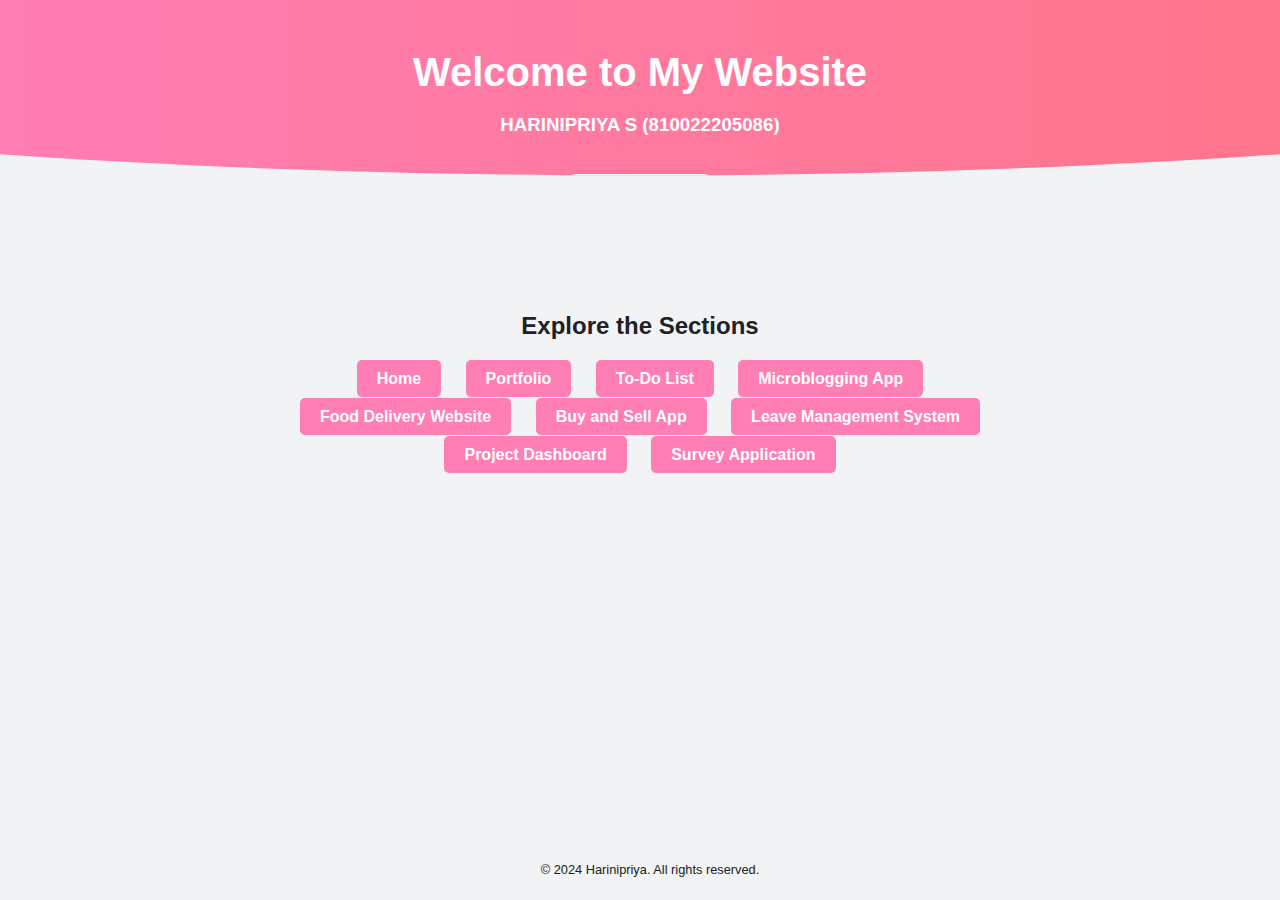
<file: index.html>
<!DOCTYPE html>
<html lang="en">
<head>
    <meta charset="UTF-8">
    <meta name="viewport" content="width=device-width, initial-scale=1.0">
    <title>Full Stack Web Development Laboratory Exercises</title>
    <style>
        body {
            font-family: Arial, sans-serif;
            margin: 0;
            padding: 0;
            background: #f1f3f4; /* Light gray background */
            color: #202124; /* Dark text for contrast */
            scroll-behavior: smooth;
        }
        header {
            position: relative;
            text-align: center;
            background: linear-gradient(to right, #ff7eb3, #ff758c);
            color: #fff;
            padding: 50px 20px 80px;
            clip-path: ellipse(120% 80% at 50% -20%);
            box-shadow: 0px 4px 20px rgba(0, 0, 0, 0.15);
        }
        header h1 {
            margin: 0;
            font-size: 2.5em;
            font-weight: 700;
        }
        .hero-btn {
            display: inline-block;
            margin-top: 20px;
            padding: 10px 25px;
            background-color: #fff;
            color: #ff7eb3;
            font-weight: bold;
            font-size: 1rem;
            text-transform: uppercase;
            text-decoration: none;
            border-radius: 25px;
            transition: all 0.3s;
            box-shadow: 0px 4px 10px rgba(0, 0, 0, 0.2); /* Add shadow for prominence */
        }
        .hero-btn:hover {
            background-color: #ff3e73;
            color: #fff;
        }
        #links-section {
            margin: 20px auto;
            max-width: 800px;
            text-align: center;
        }
        #links-section ul {
            list-style: none;
            padding: 0;
        }
        #links-section ul li {
            display: inline-block;
            margin: 10px;
        }
        #links-section ul li a {
            text-decoration: none;
            padding: 10px 20px;
            background-color: #ff7eb3;
            color: white;
            font-weight: bold;
            border-radius: 5px;
            transition: background-color 0.3s, transform 0.3s;
        }
        #links-section ul li a:hover {
            background-color: #ff3e73;
            transform: scale(1.1);
        }
        footer {
            text-align: center;
            padding: 10px;
            background: #f1f3f4; /* Light gray background */
            color: #202124; /* Dark text */
            position: fixed;
            width: 100%;
            bottom: 0;
            font-size: 0.8em;
        }
    </style>
</head>
<body>
    <header>
        <h1>Welcome to My Website</h1>
        <h3>HARINIPRIYA S (810022205086)</h3>
        <a href="#links-section" class="hero-btn">Get Started</a>
    </header>

    <section id="links-section">
        <h2>Explore the Sections</h2>
        <ul>
            <li><a href="https://harinisekar05.github.io/hp">Home</a></li>
            <li><a href="https://harinisekar05.github.io/hp/Portfolio.html">Portfolio</a></li>
            <li><a href="https://harinisekar05.github.io/hp/TO-DO List/login.html">To-Do List</a></li>
            <li><a href="https://harinisekar05.github.io/hp/micorblogging-app/index.html">Microblogging App</a></li>
            <li><a href="https://harinisekar05.github.io/hp/food delivery website/login.html">Food Delivery Website</a></li>
            <li><a href="https://harinisekar05.github.io/hp/classifieds web application/index.html">Buy and Sell App</a></li>
            <li><a href="https://harinisekar05.github.io/hp/Leave Management System/index.html">Leave Management System</a></li>
            <li><a href="https://harinisekar05.github.io/hp/project dashboard/index.html">Project Dashboard</a></li>
            <li><a href="https://harinisekar05.github.io/hp/survey application/index.html">Survey Application</a></li>
        </ul>
    </section>

    <footer>
        <p>&copy; 2024 Harinipriya. All rights reserved.</p>
    </footer>
</body>
</html>
</file>
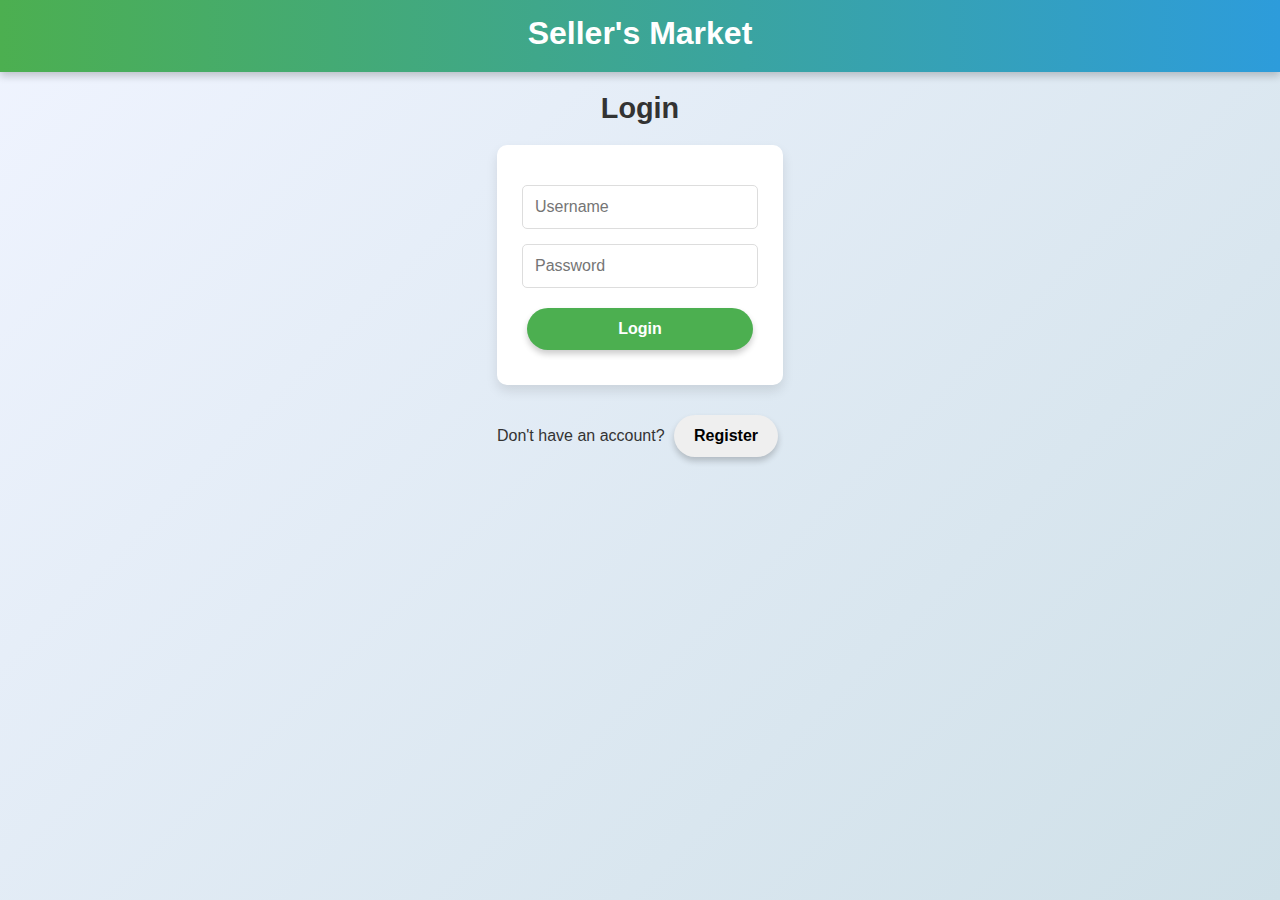
<file: classifieds web application/index.html>
<!DOCTYPE html>
<html lang="en">
<head>
    <meta charset="UTF-8">
    <meta name="viewport" content="width=device-width, initial-scale=1.0">
    <title>Seller's Market</title>
    <link rel="stylesheet" href="styles.css">
</head>
<body>
    <header>
        <h1>Seller's Market</h1>
        <div id="user-info"></div>
        <button id="logout-btn" style="display:none;">Logout</button>
        <button id="sell-product-btn" style="display:none;" onclick="window.location.href='post-ad.html'">Sell Product</button>
    </header>
    <main>
        <section id="auth-section">
            <h2>Login</h2>
            <form id="login-form">
                <input type="text" id="username" placeholder="Username" required>
                <input type="password" id="password" placeholder="Password" required>
                <button type="submit">Login</button>
            </form>
            <p>Don't have an account? <button id="register-btn">Register</button></p>
        </section>

        <section id="register-section" style="display:none;">
            <h2>Register</h2>
            <form id="register-form">
                <input type="text" id="new-username" placeholder="Username" required>
                <input type="password" id="new-password" placeholder="Password" required>
                <button type="submit">Register</button>
            </form>
            <p>Already have an account? <button id="back-to-login-btn">Back to Login</button></p>
        </section>

        <section id="ads" style="display:none;">
            <h2>Available Ads</h2>
            <ul id="ad-list"></ul>
        </section>

        <!-- Order Summary Modal -->
        <div id="order-summary" style="display:none;">
            <div id="summary-content"></div>
            <button onclick="closeOrderSummary()">Close</button>
        </div>
    </main>
    <script src="script.js"></script>
</body>
</html>
</file>
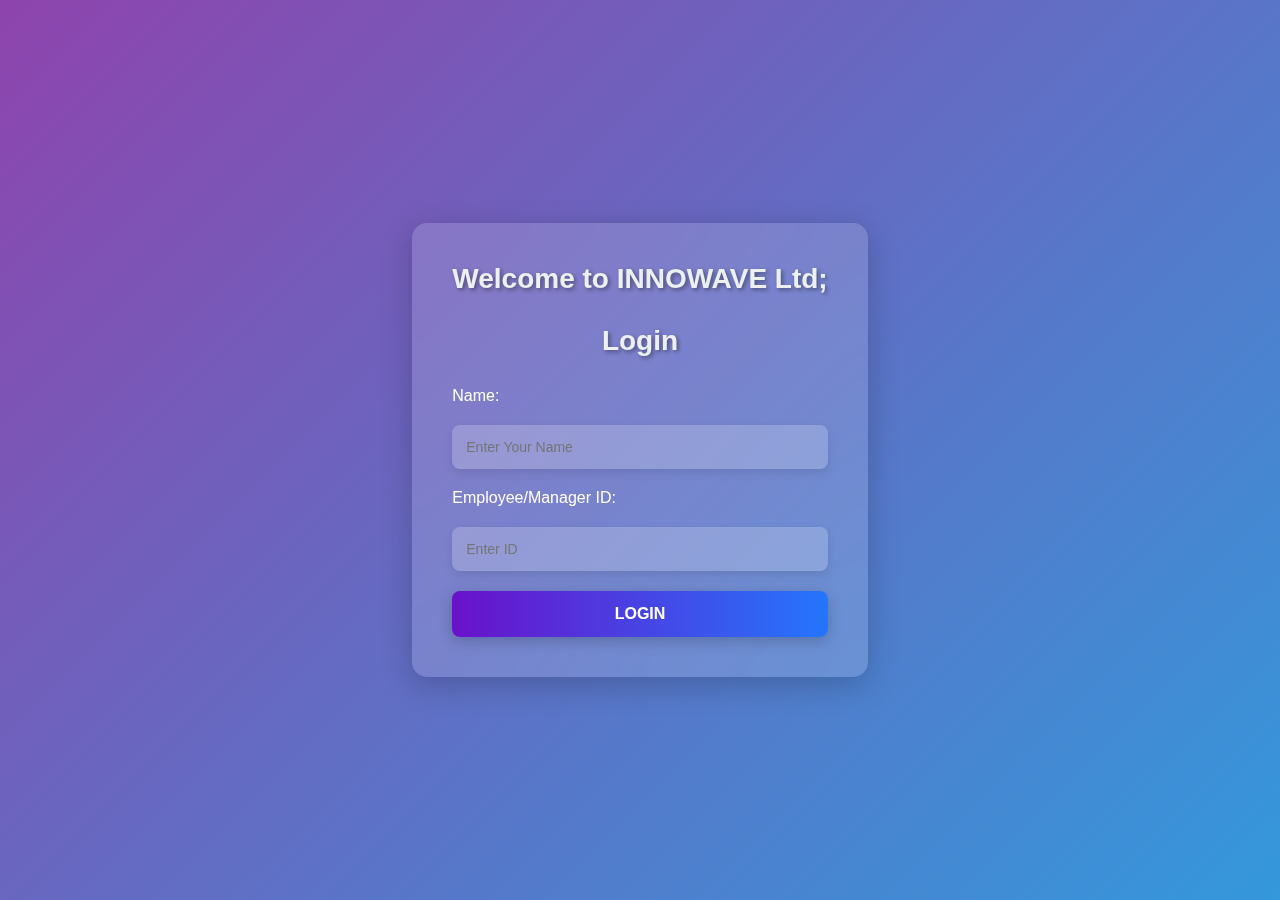
<file: Leave Management System/index.html>
<!DOCTYPE html>
<html lang="en">
<head>
  <meta charset="UTF-8">
  <meta name="viewport" content="width=device-width, initial-scale=1.0">
  <title>Leave Management System</title>
  <link rel="stylesheet" href="styles.css">
</head>
<body>
  <div class="container">
    <!-- Login Section -->
    <div id="loginSection">
      <h1>Welcome to INNOWAVE Ltd;</h1>
      <h1>Login</h1>
      <form id="loginForm">
        <label for="name">Name:</label>
        <input type="text" id="name" placeholder="Enter Your Name" required>

        <label for="userId">Employee/Manager ID:</label>
        <input type="text" id="userId" placeholder="Enter ID" required>

        <button type="submit">Login</button>
      </form>
    </div>

    <!-- Employee Section: Leave Status Message -->
    <div id="leaveStatusMessage" class="hidden"></div>

    <!-- Employee Details Section -->
    <div id="employeeDetailsSection" class="hidden">
      <h1>Employee Details</h1>
      <p><strong>Name:</strong> <span id="empName"></span></p>
      <p><strong>Father's Name:</strong> <span id="empFathersName"></span></p>
      <p><strong>Mother's Name:</strong> <span id="empMothersName"></span></p>
      <p><strong>Residential Address:</strong> <span id="empAddress"></span></p>
      <p><strong>Designation:</strong> <span id="empDesignation"></span></p>
      <p><strong>Working Hours:</strong> <span id="empWorkingHours"></span></p>
      <p><strong>Mobile Number:</strong> <span id="empMobile"></span></p>
      <p><strong>Experience:</strong> <span id="empExperience"></span></p>
      <p><strong>Available Leaves:</strong> <span id="availableLeaves"></span></p>
      <button id="proceedToLeave">Apply for Leave</button>
      <button id="logoutEmployee">Logout</button>
    </div>

    <!-- Leave Application Section -->
    <div id="leaveApplicationSection" class="hidden">
      <h1>Apply for Leave</h1>
      <form id="leaveForm">
        <label for="leaveType">Leave Type:</label>
        <select id="leaveType" required>
          <option value="" disabled selected>Select Leave Type</option>
          <option value="medical">Medical Leave</option>
          <option value="vacation">Vacation Leave</option>
          <option value="other">Other</option>
        </select>

        <label for="leaveDays">Number of Days:</label>
        <input type="number" id="leaveDays" min="1" placeholder="Enter Number of Days" required>

        <label for="leaveReason">Reason:</label>
        <textarea id="leaveReason" placeholder="Enter Reason" required></textarea>

        <button type="submit">Submit</button>
      </form>
      <button id="backToDetails">Back</button>
    </div>

    <!-- Manager View Section -->
    <div id="managerSection" class="hidden">
      <h1>Leave Applications</h1>
      <table>
        <thead>
          <tr>
            <th>Employee Name</th>
            <th>Leave Type</th>
            <th>Days</th>
            <th>Reason</th>
            <th>Action</th>
          </tr>
        </thead>
        <tbody id="applicationsTable"></tbody>
      </table>
      <button id="logoutManager">Logout</button>
    </div>
  </div>

  <script src="script.js"></script>
</body>
</html>
</file>
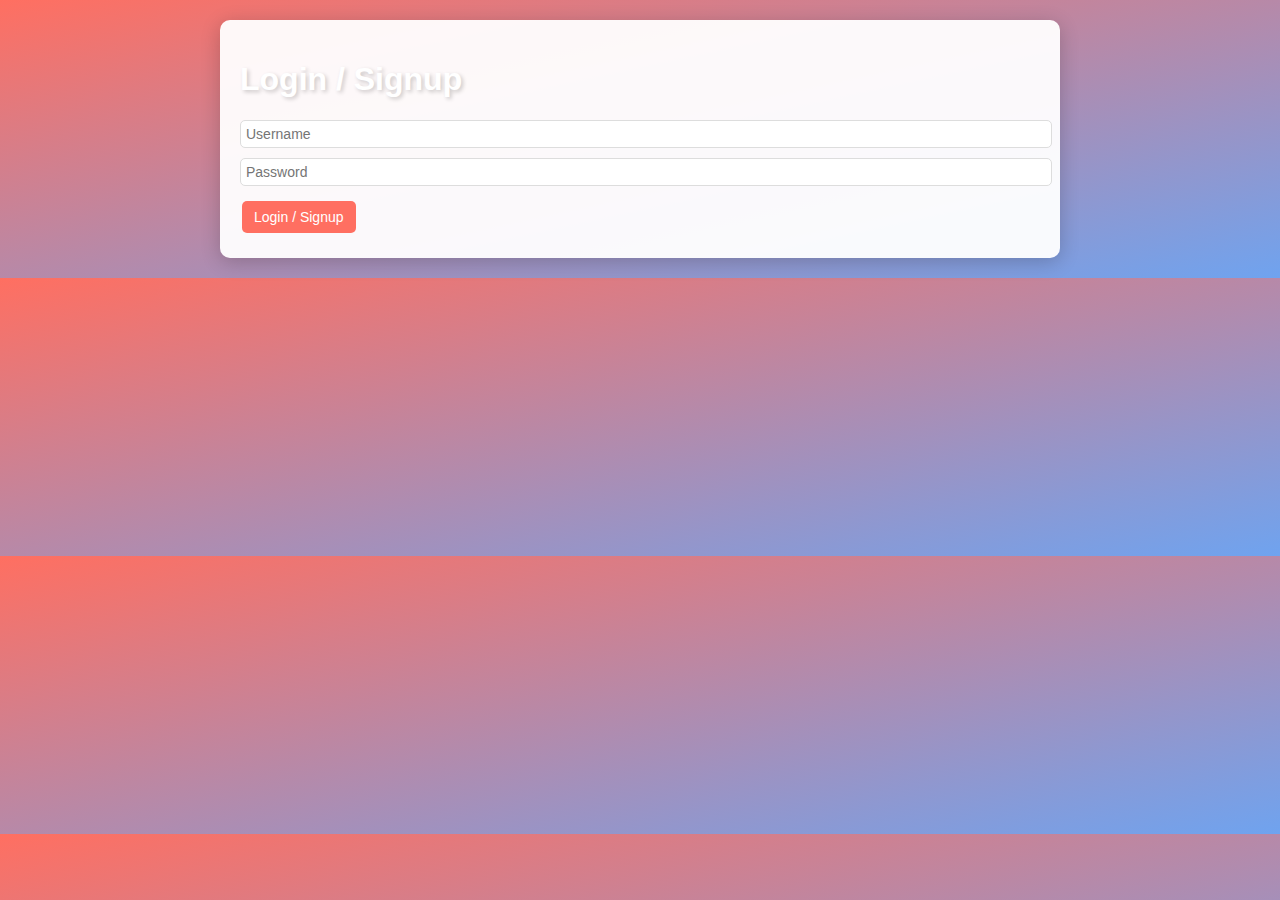
<file: micorblogging-app/index.html>
<!DOCTYPE html>
<html lang="en">
<head>
    <meta charset="UTF-8">
    <meta name="viewport" content="width=device-width, initial-scale=1.0">
    <title>Microblogging Application</title>
    <link rel="stylesheet" href="styles.css">
</head>
<body>
    <div id="alert-box" class="alert"></div>

    <div id="login-page" class="page">
        <h1>Login / Signup</h1>
        <input type="text" id="username" placeholder="Username">
        <input type="password" id="password" placeholder="Password">
        <button onclick="signup()">Login / Signup</button>
    </div>

    <div id="home-page" class="page" style="display: none;">
        <h2>Welcome, <span id="user-id"></span>!</h2>
        <div id="user-stats">
            <p>Followers: <span id="follower-count">0</span></p>
            <p>Following: <span id="following-count">0</span></p>
        </div>
        <div id="post-creation">
            <textarea id="post-text" placeholder="What's on your mind?"></textarea>
            <input type="file" id="post-image">
            <button onclick="createPost()">Create Post</button>
        </div>
        <div id="feed"></div>
        <div id="follow-users-list"></div>
        <div id="user-settings">
            <h2>User Settings</h2>
            <button onclick="deleteAccount()">Delete Account</button>
        </div>
        <button onclick="logout()">Logout</button>
    </div>

    <script src="script.js"></script>
</body>
</html>
</file>
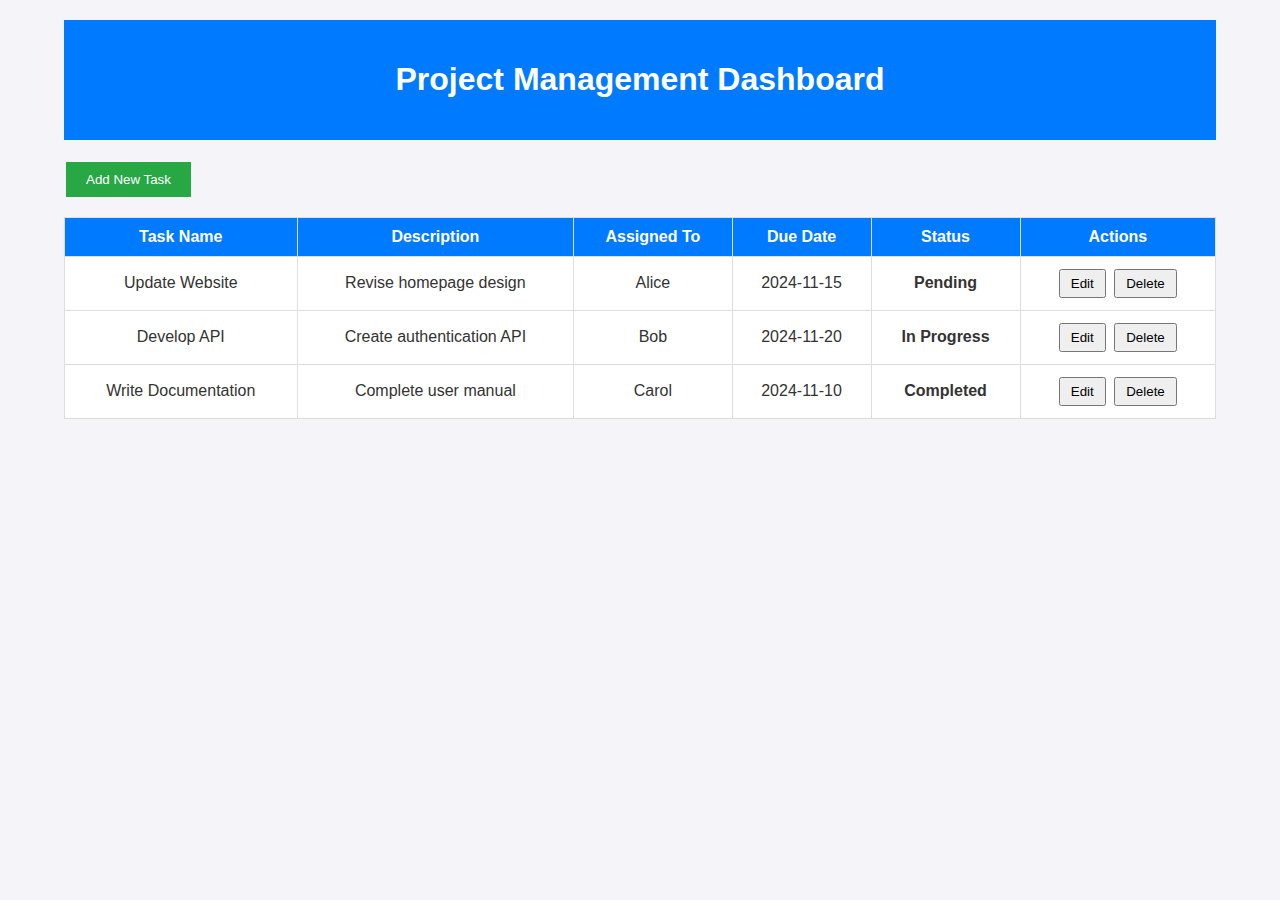
<file: project dashboard/index.html>
<!DOCTYPE html>
<html lang="en">
<head>
  <meta charset="UTF-8">
  <meta name="viewport" content="width=device-width, initial-scale=1.0">
  <title>Project Management Dashboard</title>
  <link rel="stylesheet" href="styles.css">
</head>
<body>
  <div class="container">
    <header>
      <h1>Project Management Dashboard</h1>
    </header>

    <main>
      <button class="btn add-btn" onclick="showTaskForm()">Add New Task</button>

      <div class="task-list">
        <table id="taskTable">
          <thead>
            <tr>
              <th>Task Name</th>
              <th>Description</th>
              <th>Assigned To</th>
              <th>Due Date</th>
              <th>Status</th>
              <th>Actions</th>
            </tr>
          </thead>
          <tbody>
            <!-- Tasks will be dynamically populated here -->
          </tbody>
        </table>
      </div>
    </main>
  </div>

  <!-- Task Form Modal -->
  <div id="taskFormModal" class="modal">
    <div class="modal-content">
      <span class="close" onclick="closeTaskForm()">&times;</span>
      <h2 id="formTitle">Add Task</h2>
      <form id="taskForm" onsubmit="saveTask(event)">
        <label for="taskName">Task Name</label>
        <input type="text" id="taskName" required>
        
        <label for="taskDescription">Description</label>
        <textarea id="taskDescription" required></textarea>
        
        <label for="assignedTo">Assigned To</label>
        <input type="text" id="assignedTo" required>
        
        <label for="dueDate">Due Date</label>
        <input type="date" id="dueDate" required>
        
        <label for="status">Status</label>
        <select id="status">
          <option value="Pending">Pending</option>
          <option value="In Progress">In Progress</option>
          <option value="Completed">Completed</option>
        </select>
        
        <button type="submit" class="btn save-btn">Save</button>
      </form>
    </div>
  </div>

  <script src="script.js"></script>
</body>
</html>
</file>
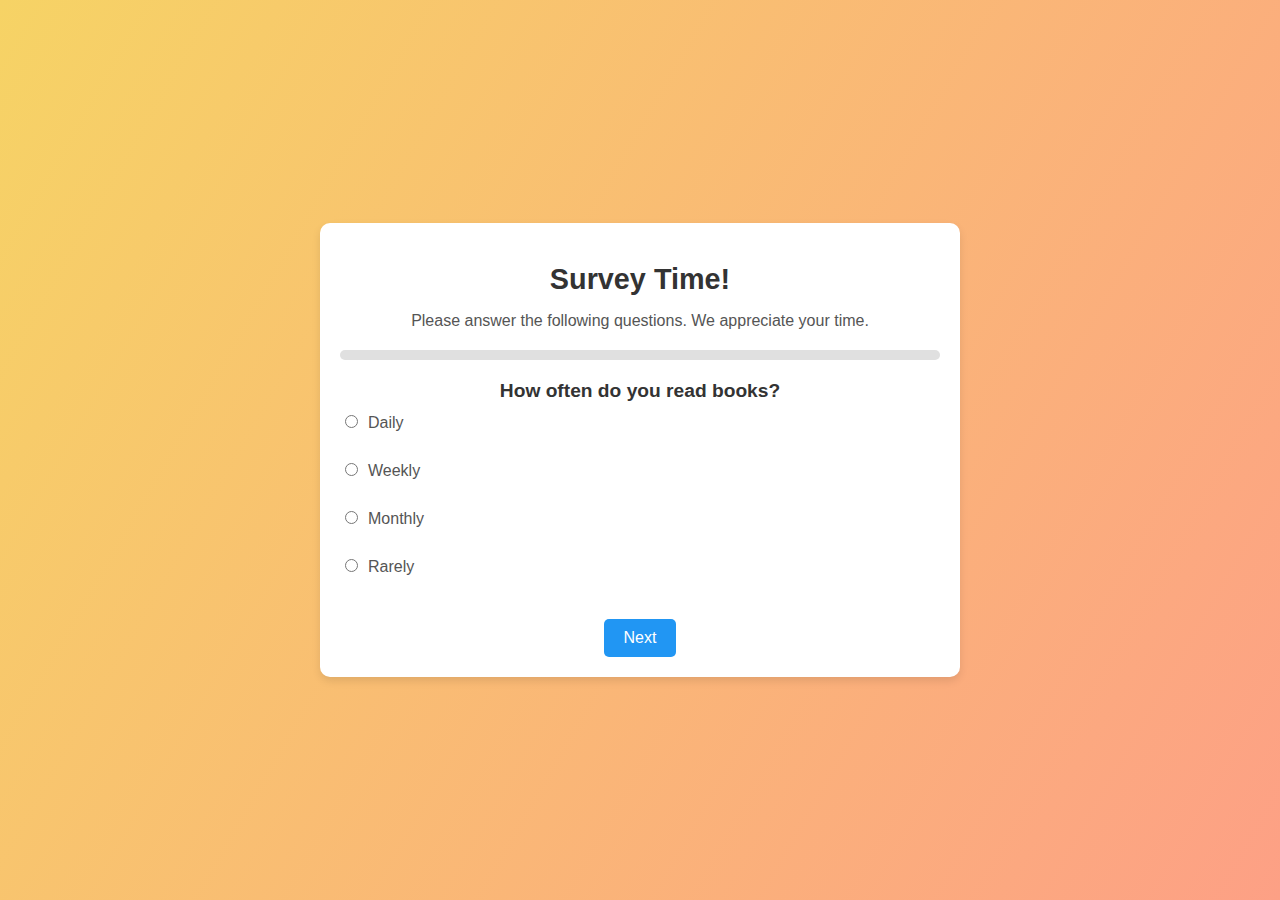
<file: survey application/index.html>
<!DOCTYPE html>
<html lang="en">
<head>
  <meta charset="UTF-8">
  <meta name="viewport" content="width=device-width, initial-scale=1.0">
  <title>Survey</title>
  <link rel="stylesheet" href="styles.css">
</head>
<body>
  <div class="survey-container">
    <header>
      <h1>Survey Time!</h1>
      <p>Please answer the following questions. We appreciate your time.</p>
    </header>
    
    <div class="progress-bar-container">
      <div class="progress-bar" id="progressBar"></div>
    </div>
    
    <form id="surveyForm">
      <!-- Dynamic question cards will be inserted here -->
    </form>
    
    <div class="buttons">
      <button class="btn" id="backBtn" onclick="previousQuestion()" style="display: none;">Back</button>
      <button class="btn" id="nextBtn" onclick="nextQuestion()">Next</button>
      <button class="btn" id="submitBtn" onclick="submitSurvey()" style="display: none;">Submit Survey</button>
    </div>
    
    <div id="thankYouMessage" class="thank-you" style="display: none;">
      <h2>Thank you for completing the survey!</h2>
      <p>We appreciate your responses.</p>
      <button class="btn" id="closeSurveyBtn" onclick="closeSurvey()">Close Survey</button>
    </div>

    <div id="successMessage" class="success-message" style="display: none;">
      <h2>Your response has been submitted successfully!</h2>
      <p>Thank you for participating in our survey.</p>
      <button class="btn" id="backToSurveyBtn" onclick="backToSurvey()">Back to Survey</button>
    </div>
  </div>
  
  <script src="script.js"></script>
</body>
</html>
</file>
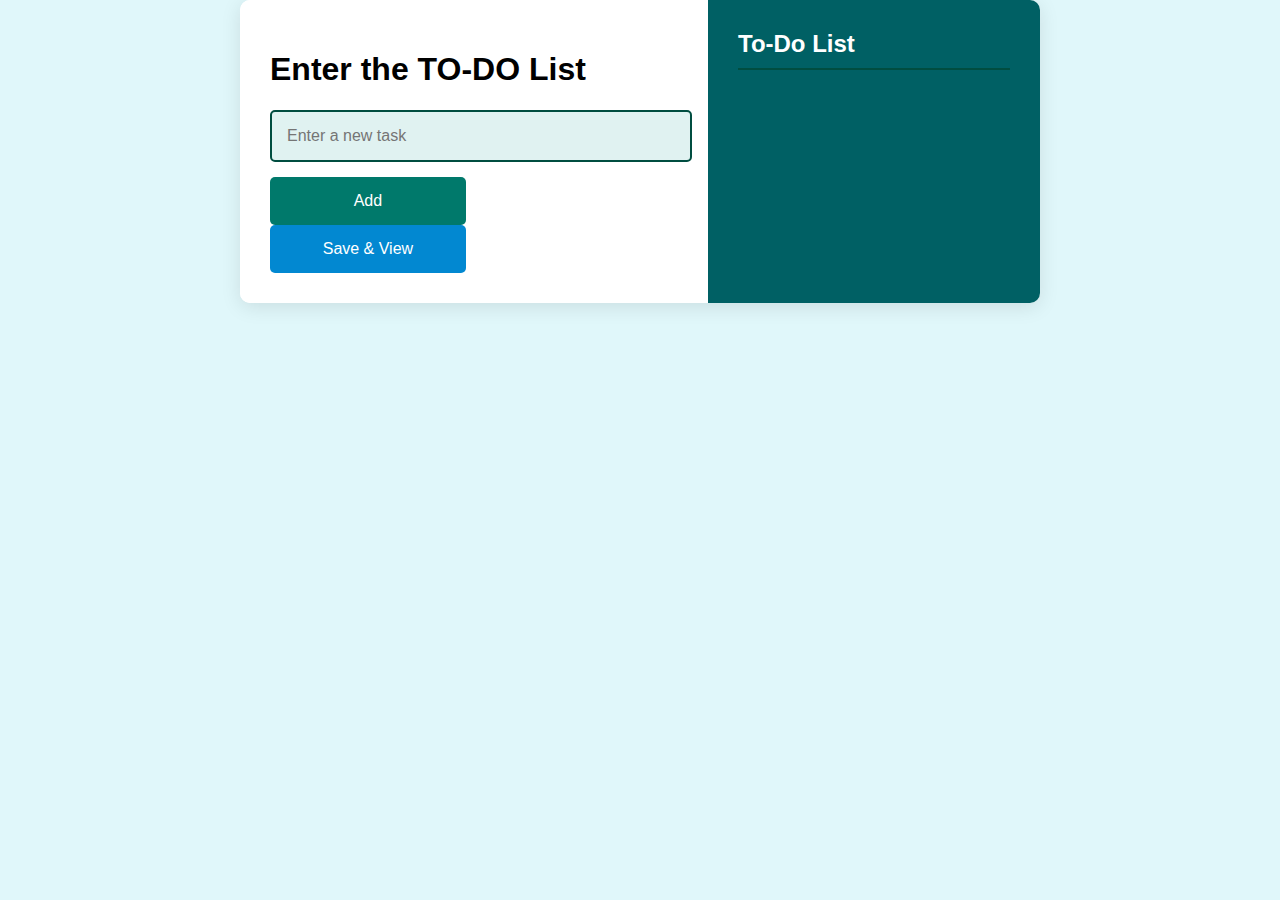
<file: TO-DO List/index.html>
<!DOCTYPE html>
<html lang="en">
<head>
    <meta charset="UTF-8">
    <meta name="viewport" content="width=device-width, initial-scale=1.0">
    <title>To-Do List</title>
    <style>
      
        body {
            font-family: 'Segoe UI', Tahoma, Geneva, Verdana, sans-serif;
            background-color: #e0f7fa;
            margin: 0;
            padding: 0;
            display: flex;
            justify-content: center;
            align-items: flex-start;
            height: 100vh;
        }

        .main-container {
            display: flex;
            width: 800px;
            background: white;
            box-shadow: 0 4px 20px rgba(0, 0, 0, 0.1);
            border-radius: 10px;
            overflow: hidden;
        }

        .input-container {
            padding: 30px;
            width: 60%;
            background-color: #ffffff;
        }

        .sidebar {
            width: 40%;
            background-color: #006064;
            color: white;
            padding: 30px;
            overflow-y: auto;
        }

        .sidebar h2 {
            margin-top: 0;
            border-bottom: 2px solid #004d40;
            padding-bottom: 10px;
        }

        .todo-container h1 {
            margin: 0 0 20px;
            color: #004d40;
        }

        #todo-input {
            width: calc(100% - 20px);
            padding: 15px;
            margin-bottom: 15px;
            border: 2px solid #004d40;
            border-radius: 5px;
            font-size: 16px;
            color: #004d40;
            background-color: #e0f2f1;
        }

        #add-btn, #save-btn {
            width: 48%;
            padding: 15px;
            border: none;
            background-color: #00796b;
            color: white;
            border-radius: 5px;
            font-size: 16px;
            cursor: pointer;
            transition: background-color 0.3s ease;
            margin-right: 4%;
        }

        #add-btn:hover, #save-btn:hover {
            background-color: #004d40;
        }

        #save-btn {
            background-color: #0288d1;
            margin-right: 0;
        }

        ul {
            list-style-type: none;
            padding: 0;
        }

        li {
            padding: 15px;
            margin-bottom: 10px;
            background-color: #004d40;
            border-radius: 5px;
            display: flex;
            justify-content: space-between;
            align-items: center;
            color: white;
        }

        .delete-btn {
            background-color: #d32f2f;
            border: none;
            color: white;
            padding: 5px 10px;
            border-radius: 3px;
            cursor: pointer;
            transition: background-color 0.3s ease;
        }

        .delete-btn:hover {
            background-color: #b71c1c;
        }
    </style>
</head>
<body>
    <div class="main-container">
        <!-- Input Section -->
        <div class="input-container">
            <h1>Enter the TO-DO List</h1>
            <input type="text" id="todo-input" placeholder="Enter a new task">
            <button id="add-btn">Add</button>
            <button id="save-btn">Save & View</button>
        </div>
        
        <!-- Sidebar with To-Do List -->
        <div class="sidebar">
            <h2>To-Do List</h2>
            <ul id="todo-list"></ul>
        </div>
    </div>

    <script>
        // Function to add a new to-do item
        document.getElementById('add-btn').addEventListener('click', function() {
            const task = document.getElementById('todo-input').value;

            if (task.trim() === "") {
                alert("Please enter a task!");
                return;
            }

            const li = document.createElement('li');
            li.textContent = task;

            // Create delete button
            const deleteBtn = document.createElement('button');
            deleteBtn.textContent = 'Delete';
            deleteBtn.classList.add('delete-btn');
            deleteBtn.addEventListener('click', function() {
                li.remove();
            });

            li.appendChild(deleteBtn);
            document.getElementById('todo-list').appendChild(li);

            // Clear the input field
            document.getElementById('todo-input').value = '';
        });

        // Function to save the to-do list and navigate to the saved list page
        document.getElementById('save-btn').addEventListener('click', function() {
            const todos = [];
            const listItems = document.querySelectorAll('#todo-list li');

            listItems.forEach(item => {
                todos.push(item.textContent.replace('Delete', '').trim());
            });

            localStorage.setItem('todos', JSON.stringify(todos));

            // Redirect to the saved list page
            window.location.href = 'saved.html';
        });
    </script>
</body>
</html>
</file>
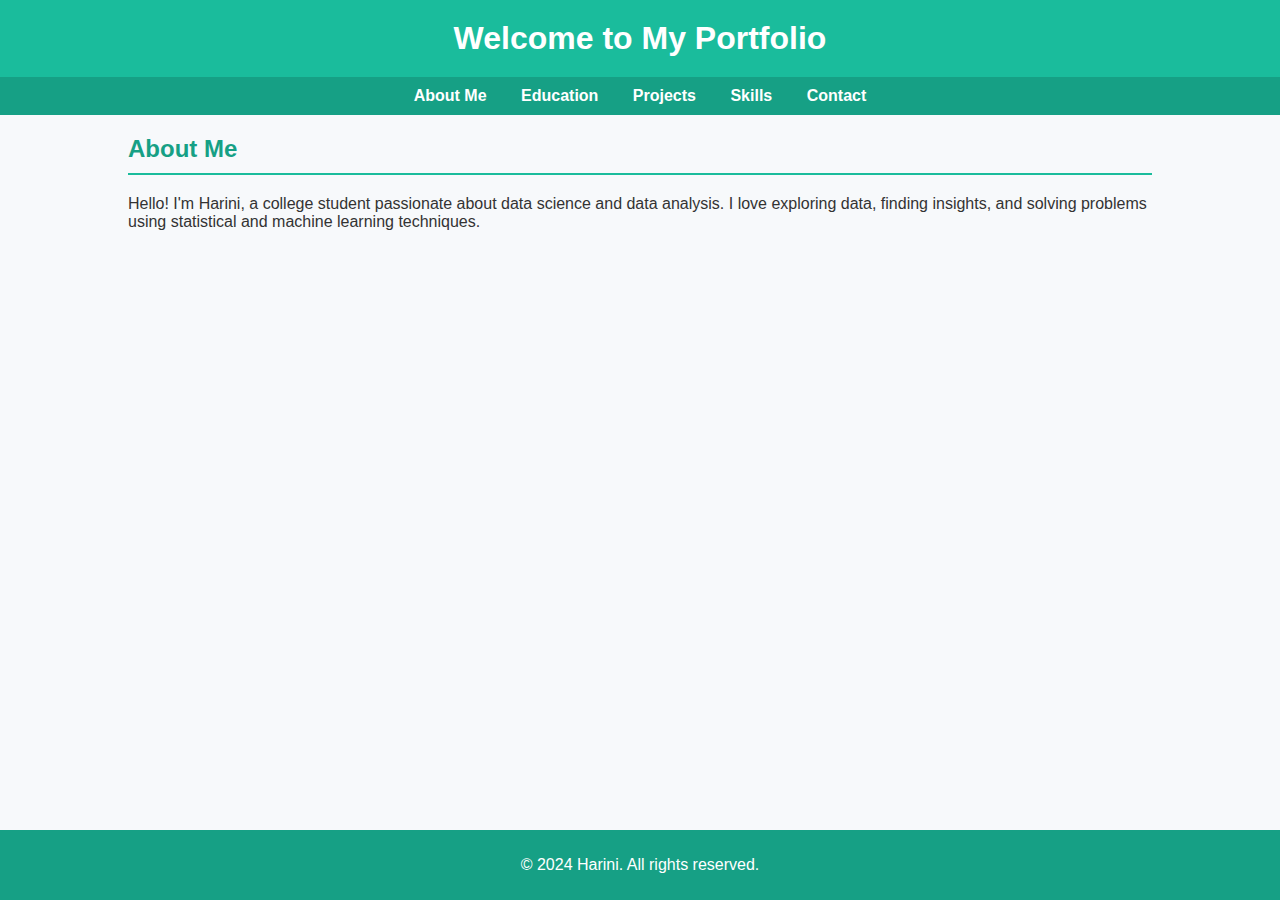
<file: Portfolio.html>
<!DOCTYPE html>
<html lang="en">
<head>
    <meta charset="UTF-8">
    <meta name="viewport" content="width=device-width, initial-scale=1.0">
    <title>Harini's Portfolio</title>
    <style>
        body {
            font-family: 'Segoe UI', Tahoma, Geneva, Verdana, sans-serif;
            margin: 0;
            padding: 0;
            background-color: #f7f9fb;
            color: #333;
        }
        header {
            background-color: #1abc9c;
            color: #fff;
            padding: 20px 0;
            text-align: center;
        }
        header h1 {
            margin: 0;
        }
        nav {
            background-color: #16a085;
            text-align: center;
            padding: 10px 0;
            position: sticky;
            top: 0;
            z-index: 1000;
        }
        nav a {
            color: #fff;
            margin: 0 15px;
            text-decoration: none;
            font-weight: bold;
        }
        nav a:hover {
            text-decoration: underline;
        }
        .container {
            width: 80%;
            margin: 20px auto;
        }
        .section-title {
            color: #16a085;
            border-bottom: 2px solid #1abc9c;
            padding-bottom: 10px;
            margin-bottom: 20px;
        }
        .projects, .skills {
            display: none;
        }
        footer {
            background-color: #16a085;
            color: #fff;
            text-align: center;
            padding: 10px 0;
            position: fixed;
            width: 100%;
            bottom: 0;
        }
    </style>
    <script>
        function showSection(sectionId) {
            // Hide all sections
            document.querySelectorAll('.container > section').forEach(section => {
                section.style.display = 'none';
            });
            // Show selected section
            document.getElementById(sectionId).style.display = 'block';
        }
    </script>
</head>
<body onload="showSection('about')">

<header>
    <h1>Welcome to My Portfolio</h1>
</header>

<nav>
    <a href="javascript:void(0);" onclick="showSection('about')">About Me</a>
    <a href="javascript:void(0);" onclick="showSection('education')">Education</a>
    <a href="javascript:void(0);" onclick="showSection('projects')">Projects</a>
    <a href="javascript:void(0);" onclick="showSection('skills')">Skills</a>
    <a href="javascript:void(0);" onclick="showSection('contact')">Contact</a>
</nav>

<div class="container">
    <section id="about">
        <h2 class="section-title">About Me</h2>
        <p>Hello! I'm Harini, a college student passionate about data science and data analysis. I love exploring data, finding insights, and solving problems using statistical and machine learning techniques.</p>
    </section>

    <section id="education">
    <h2 class="section-title">Education</h2>
    <p><strong>Anna University - UCE-BIT Campus</strong>, Chennai, India</p>
    <p><em>Bachelor of Technology in Information Technology</em> - Expected Graduation: 2026</p>
    <br>
    <p><strong>SVS School,Trichy.</strong>, Tamil Nadu, India</p>
    <p><em>Higher Secondary (12th Grade)</em> - Completed with 92% in Biology Group</p>
    <p><em>Secondary School (10th Grade)</em> - Achieved 95% marks</p>
</section>


    <section id="projects">
        <h2 class="section-title">Projects</h2>
        <div>
            <h3>Data Science Project 1</h3>
            <p>Description: A machine learning project where I built a predictive model to forecast student performance based on various academic and demographic factors.</p>
        </div>
        <div>
            <h3>Data Science Project 2</h3>
            <p>Description: A data visualization project where I analyzed a large dataset and created interactive dashboards to visualize key trends and patterns in sales data.</p>
        </div>
        <div>
            <h3>Data Analysis Project 1</h3>
            <p>Description: Conducted an exploratory data analysis on a dataset of customer reviews to identify sentiment trends and key topics of discussion.</p>
        </div>
        <div>
            <h3>Data Analysis Project 2</h3>
            <p>Description: Performed a statistical analysis on a healthcare dataset to identify correlations between patient characteristics and treatment outcomes.</p>
        </div>
    </section>

    <section id="skills">
        <h2 class="section-title">Skills</h2>
        <p><strong>Programming Languages:</strong> Python, SQL, Java</p>
        <p><strong>Tools & Technologies:</strong> TensorFlow, Pandas, NumPy, Tableau, Power BI</p>
        <p><strong>Soft Skills:</strong> Problem-solving, Analytical thinking, Team collaboration, Communication</p>
    </section>

    <section id="contact">
        <h2 class="section-title">Contact</h2>
        <p>Feel free to reach out to me through the following channels:</p>
        <p><strong>Email:</strong> <a href="mailto:harini@example.com">harini@example.com</a></p>
        <p><strong>LinkedIn:</strong> <a href="https://www.linkedin.com/in/harini" target="_blank">linkedin.com/in/harini</a></p>
        <p><strong>Website:</strong> <a href="https://harini-portfolio.com" target="_blank">harini-portfolio.com</a></p>
    </section>
</div>

<footer>
    <p>&copy; 2024 Harini. All rights reserved.</p>
</footer>

</body>
</html>
</file>
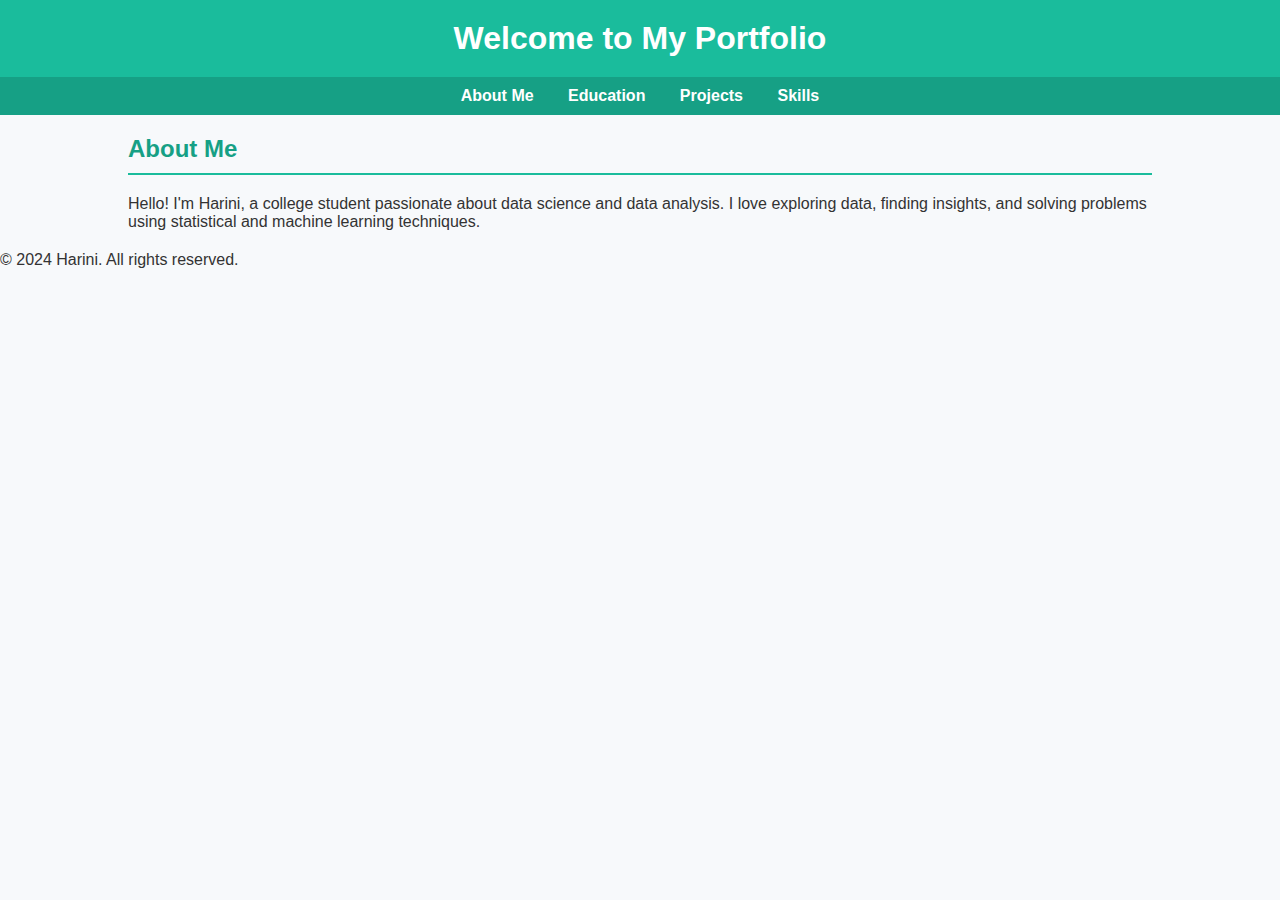
<file: sample.html>
<!DOCTYPE html>
<html lang="en">
<head>
    <meta charset="UTF-8">
    <meta name="viewport" content="width=device-width, initial-scale=1.0">
    <title>Harini's Portfolio</title>
    <style>
        body {
            font-family: 'Segoe UI', Tahoma, Geneva, Verdana, sans-serif;
            margin: 0;
            padding: 0;
            background-color: #f7f9fb;
            color: #333;
        }
        header {
            background-color: #1abc9c;
            color: #fff;
            padding: 20px 0;
            text-align: center;
        }
        header h1 {
            margin: 0;
        }
        nav {
            background-color: #16a085;
            text-align: center;
            padding: 10px 0;
            position: sticky;
            top: 0;
            z-index: 1000;
        }
        nav a {
            color: #fff;
            margin: 0 15px;
            text-decoration: none;
            font-weight: bold;
        }
        nav a:hover {
            text-decoration: underline;
        }
        .container {
            width: 80%;
            margin: 20px auto;
        }
        .section-title {
            color: #16a085;
            border-bottom: 2px solid #1abc9c;
            padding-bottom: 10px;
            margin-bottom: 20px;
        }
        .projects, .skills {
            display: none;
        }
    </style>
    <script>
        function showSection(sectionId) {
            // Hide all sections
            document.querySelectorAll('.container > section').forEach(section => {
                section.style.display = 'none';
            });
            // Show selected section
            document.getElementById(sectionId).style.display = 'block';
        }
    </script>
</head>
<body onload="showSection('about')">

<header>
    <h1>Welcome to My Portfolio</h1>
</header>

<nav>
    <a href="javascript:void(0);" onclick="showSection('about')">About Me</a>
    <a href="javascript:void(0);" onclick="showSection('education')">Education</a>
    <a href="javascript:void(0);" onclick="showSection('projects')">Projects</a>
    <a href="javascript:void(0);" onclick="showSection('skills')">Skills</a>
</nav>

<div class="container">
    <section id="about">
        <h2 class="section-title">About Me</h2>
        <p>Hello! I'm Harini, a college student passionate about data science and data analysis. I love exploring data, finding insights, and solving problems using statistical and machine learning techniques.</p>
    </section>

    <section id="education">
        <h2 class="section-title">Education</h2>
        <p><strong>Anna University-UCE-BIT Campus</strong> - Chennai, India</p>
        <p><em>Bachelor of Technology in Information Technology</em> - Graduating in 2024</p>
    </section>

    <section id="projects">
        <h2 class="section-title">Projects</h2>
        <div>
            <h3>Data Science Project 1</h3>
            <p>Description: A machine learning project where I built a predictive model to forecast student performance based on various academic and demographic factors.</p>
        </div>
        <div>
            <h3>Data Science Project 2</h3>
            <p>Description: A data visualization project where I analyzed a large dataset and created interactive dashboards to visualize key trends and patterns in sales data.</p>
        </div>
        <div>
            <h3>Data Analysis Project 1</h3>
            <p>Description: Conducted an exploratory data analysis on a dataset of customer reviews to identify sentiment trends and key topics of discussion.</p>
        </div>
        <div>
            <h3>Data Analysis Project 2</h3>
            <p>Description: Performed a statistical analysis on a healthcare dataset to identify correlations between patient characteristics and treatment outcomes.</p>
        </div>
    </section>

    <section id="skills">
        <h2 class="section-title">Skills</h2>
        <p><strong>Programming Languages:</strong> Python, R, SQL, Java</p>
        <p><strong>Tools & Technologies:</strong> TensorFlow, Pandas, NumPy, Tableau, Power BI</p>
        <p><strong>Soft Skills:</strong> Problem-solving, Analytical thinking, Team collaboration, Communication</p>
    </section>
</div>

<footer>
    <p>&copy; 2024 Harini. All rights reserved.</p>
</footer>

</body>
</html>
</file>
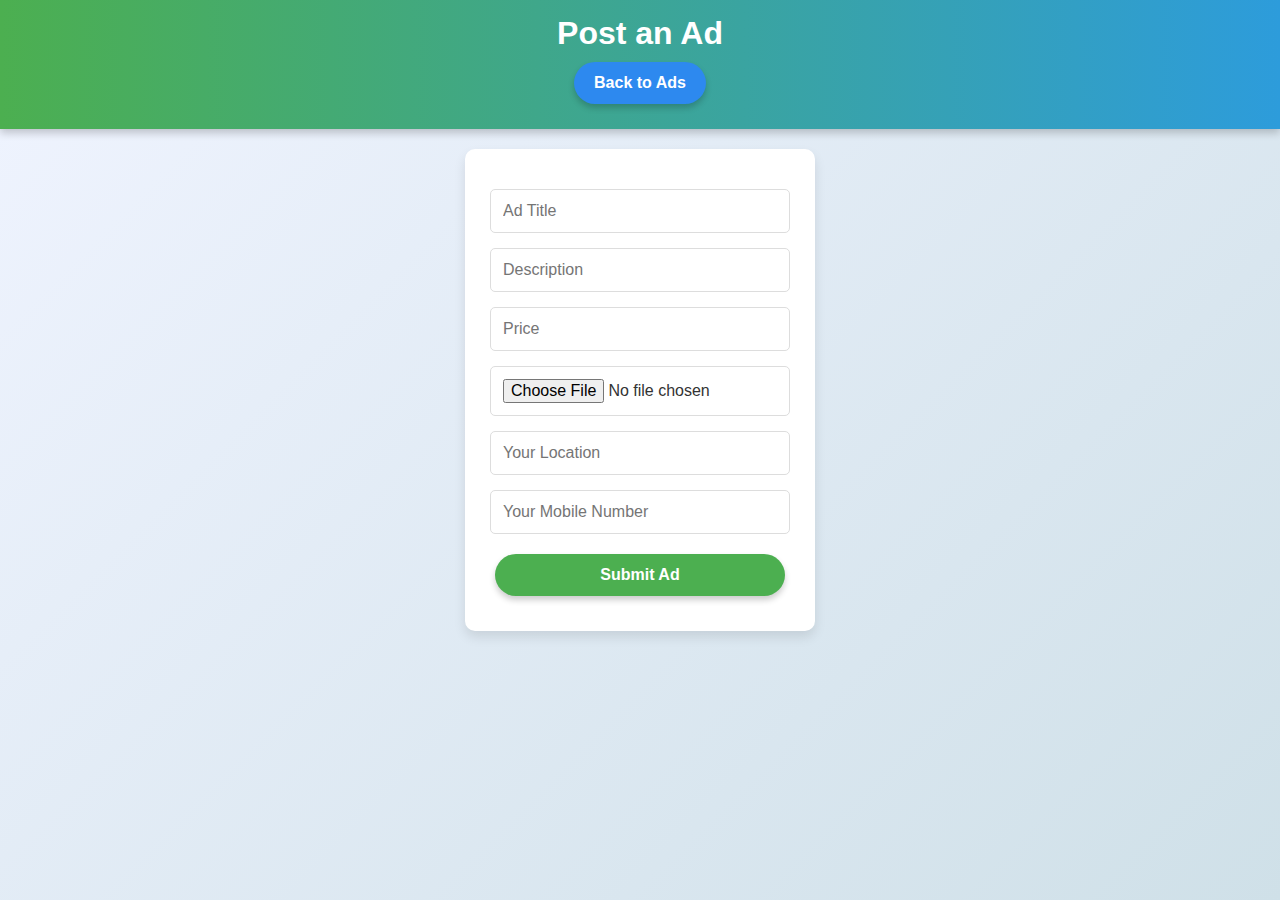
<file: classifieds web application/post-ad.html>
<!DOCTYPE html>
<html lang="en">
<head>
    <meta charset="UTF-8">
    <meta name="viewport" content="width=device-width, initial-scale=1.0">
    <title>Post an Ad</title>
    <link rel="stylesheet" href="styles.css">
</head>
<body>
    <header>
        <h1>Post an Ad</h1>
        <button id="logout-btn" style="display:none;">Logout</button>
        <button id="back-btn" onclick="backToAds()">Back to Ads</button>
    </header>
    <main>
        <section id="ad-form">
            <form id="form">
                <input type="text" id="title" placeholder="Ad Title" required>
                <input type="text" id="description" placeholder="Description" required>
                <input type="text" id="price" placeholder="Price" required>
                <input type="file" id="image" accept="image/*" required>
                <input type="text" id="location" placeholder="Your Location" required>
                <input type="tel" id="mobile" placeholder="Your Mobile Number" required>
                <button type="submit">Submit Ad</button>
            </form>
        </section>
    </main>
    <script src="post-ad.js"></script>
</body>
</html>
</file>
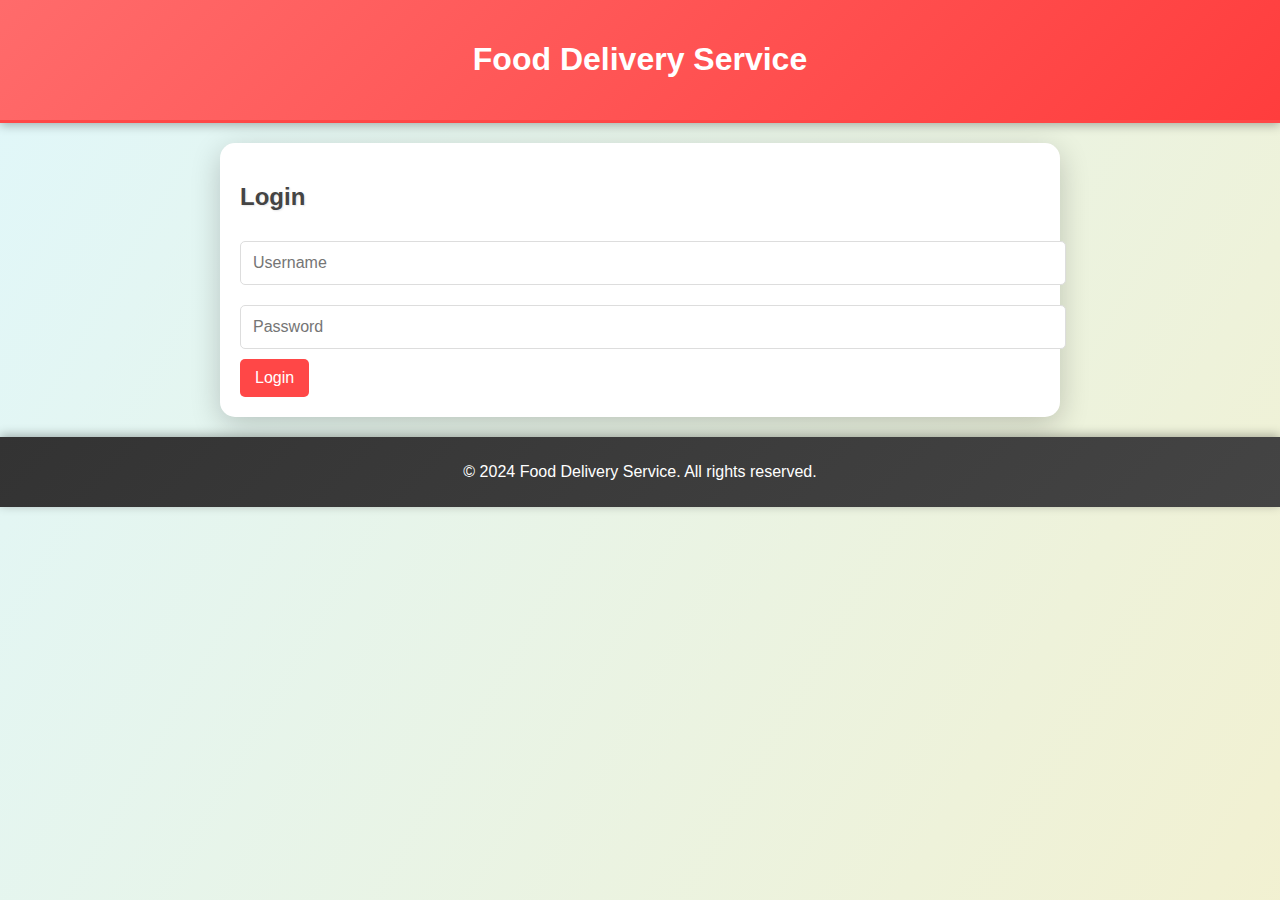
<file: food delivery website/login.html>
<!DOCTYPE html>
<html lang="en">
<head>
    <meta charset="UTF-8">
    <meta name="viewport" content="width=device-width, initial-scale=1.0">
    <link rel="stylesheet" href="styles.css">
    <title>Login - Food Delivery</title>
</head>
<body>
<header>
    <h1>Food Delivery Service</h1>
</header>

<div class="login-container">
    <h2>Login</h2>
    <input type="text" id="username" placeholder="Username" required>
    <input type="password" id="password" placeholder="Password" required>
    <button onclick="login()">Login</button>
</div>

<footer>
    <div class="container">
        <p>&copy; 2024 Food Delivery Service. All rights reserved.</p>
    </div>
</footer>

<script src="script.js"></script>
</body>
</html>
</file>
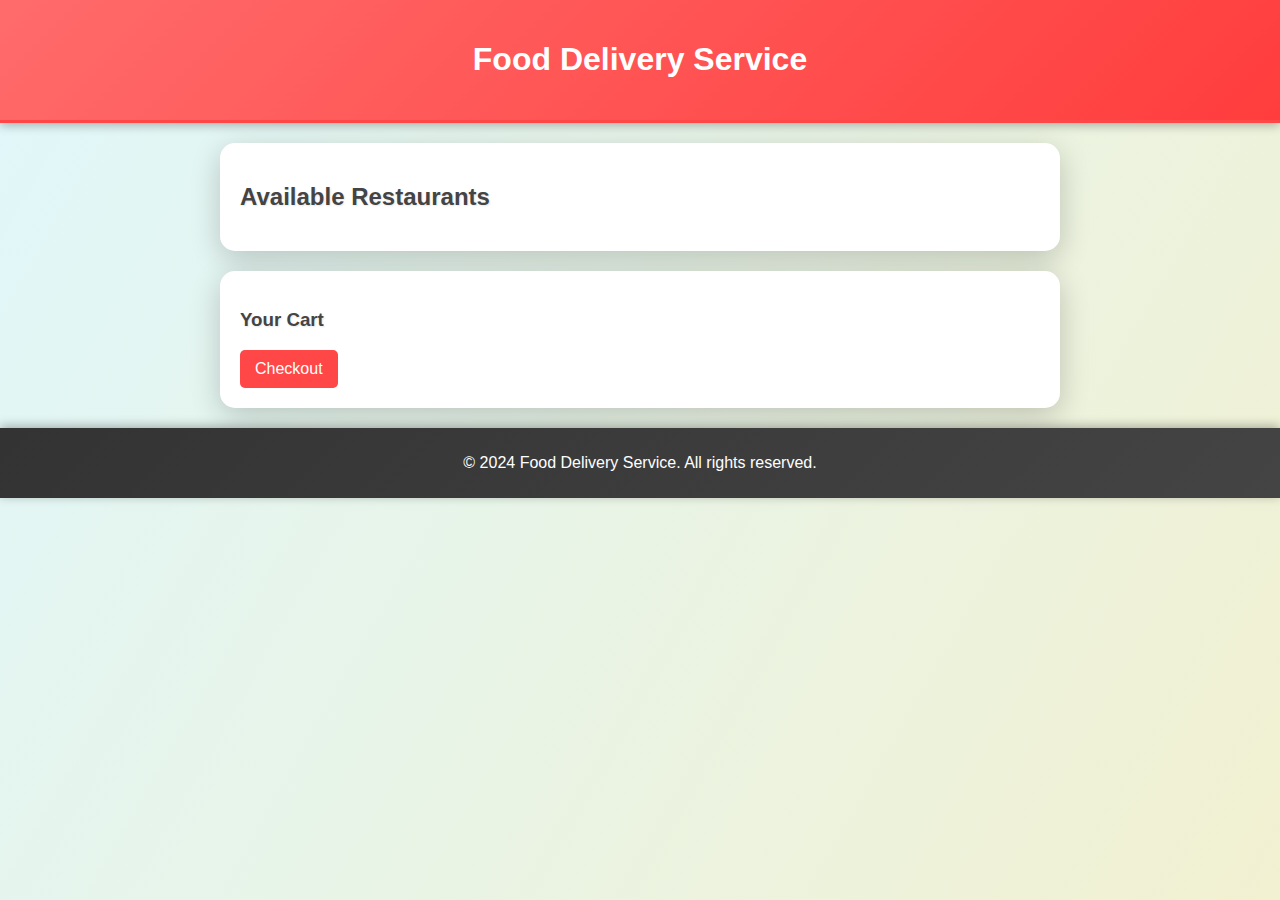
<file: food delivery website/restaurants.html>
<!DOCTYPE html>
<html lang="en">
<head>
    <meta charset="UTF-8">
    <meta name="viewport" content="width=device-width, initial-scale=1.0">
    <link rel="stylesheet" href="styles.css">
    <title>Restaurants - Food Delivery</title>
</head>
<body>

<header>
    <h1>Food Delivery Service</h1>
</header>

<div id="userInfo" style="display: none; text-align: center;">
    <!-- User information will be displayed here after login -->
</div>

<div class="restaurants">
    <h2>Available Restaurants</h2>
    <div class="restaurant-list" id="restaurantList">
        <!-- Restaurant cards will be dynamically inserted here -->
    </div>
</div>

<div id="menuContainer" style="display: none;">
    <h3>Menu</h3>
    <div id="menuItems"></div>
    <button onclick="closeMenu()">Close</button>
</div>

<!-- Cart Section -->
<div id="cartContainer">
    <h3>Your Cart</h3>
    <div id="cartItems"></div>
    <p id="totalAmount"></p>
    <button onclick="showOrderSummary()">Checkout</button>
</div>

<!-- Order Summary Section -->
<div id="orderSummaryContainer" style="display: none;">
    <h3>Order Summary</h3>
    <div id="orderSummary"></div>
</div>

<!-- Order Tracking Section -->
<div id="orderTrackingContainer" style="display: none;">
    <h3>Order Tracking</h3>
    <div id="orderTrackingDetails"></div>
</div>

<footer>
    <div class="container">
        <p>&copy; 2024 Food Delivery Service. All rights reserved.</p>
    </div>
</footer>

<script src="script.js"></script>
</body>
</html>
</file>
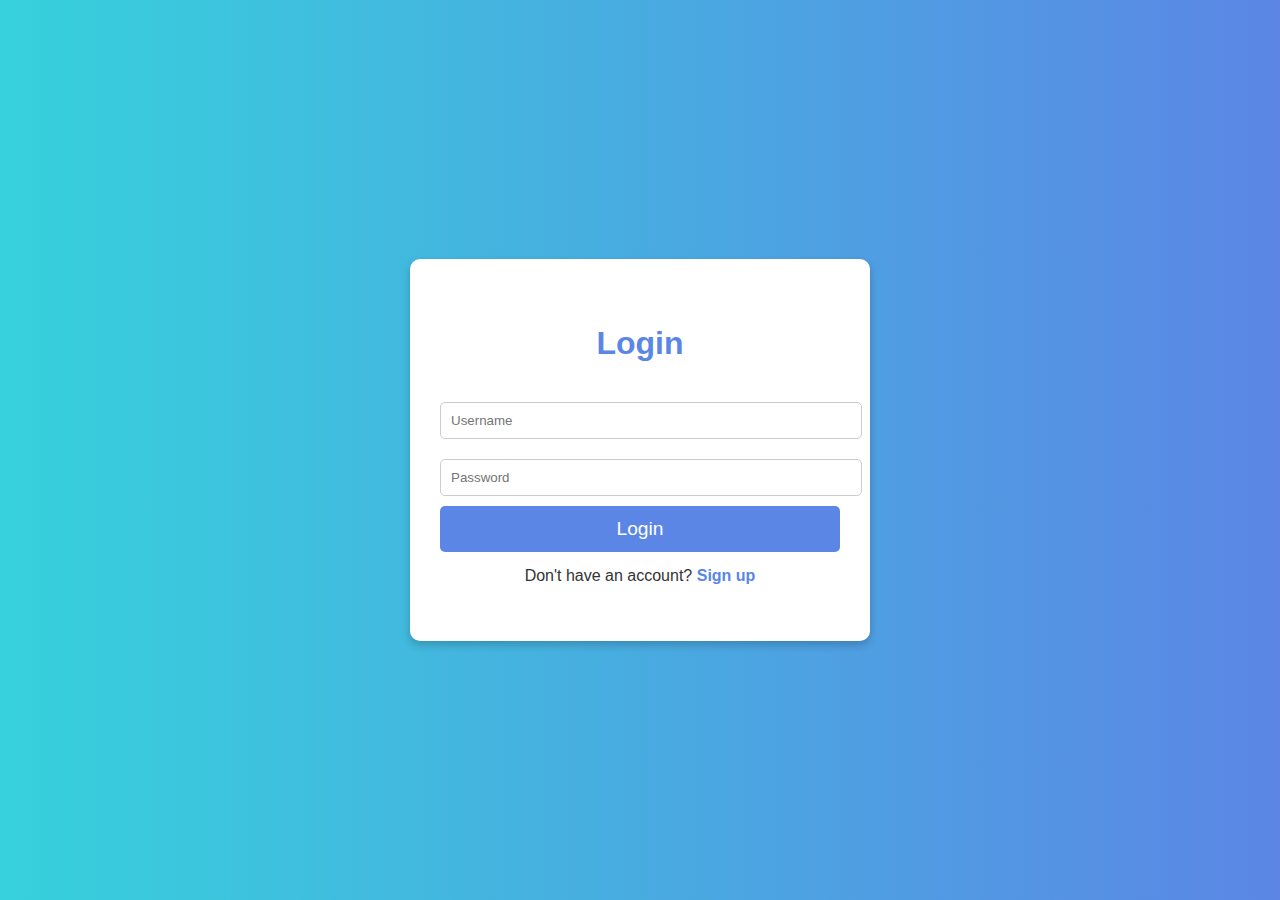
<file: TO-DO List/login.html>
<!DOCTYPE html>
<html lang="en">

<head>
    <meta charset="UTF-8">
    <meta name="viewport" content="width=device-width, initial-scale=1.0">
    <title>Login - To-Do List Application</title>
    <style>
        body {
            font-family: Arial, sans-serif;
            margin: 0;
            padding: 0;
            background: linear-gradient(to right, #36d1dc, #5b86e5);
            display: flex;
            justify-content: center;
            align-items: center;
            height: 100vh;
            color: #333;
        }
        .login-container {
            background: white;
            padding: 40px 30px;
            border-radius: 10px;
            box-shadow: 0px 4px 8px rgba(0, 0, 0, 0.2);
            width: 100%;
            max-width: 400px;
            text-align: center;
        }
        .login-container h2 {
            margin-bottom: 30px;
            font-size: 2em;
            color: #5b86e5;
        }
        .login-container input[type="text"], .login-container input[type="password"] {
            width: 100%;
            padding: 10px;
            margin: 10px 0;
            border: 1px solid #ccc;
            border-radius: 5px;
        }
        .login-container button {
            width: 100%;
            padding: 12px;
            background: #5b86e5;
            border: none;
            color: white;
            font-size: 1.2em;
            border-radius: 5px;
            cursor: pointer;
            transition: background-color 0.3s;
        }
        .login-container button:hover {
            background: #36d1dc;
        }
        .login-container p {
            margin-top: 15px;
        }
        .login-container a {
            color: #5b86e5;
            text-decoration: none;
            font-weight: bold;
        }
    </style>
</head>
<body>
    <div class="login-container">
        <h2>Login</h2>
        <form action="index.html" method="GET"> <!-- Redirect to to-do list page -->
            <input type="text" name="username" placeholder="Username" required>
            <input type="password" name="password" placeholder="Password" required>
            <button type="submit">Login</button>
        </form>
        <p>Don't have an account? <a href="signup.html">Sign up</a></p>
    </div>
</body>
</html>
</file>
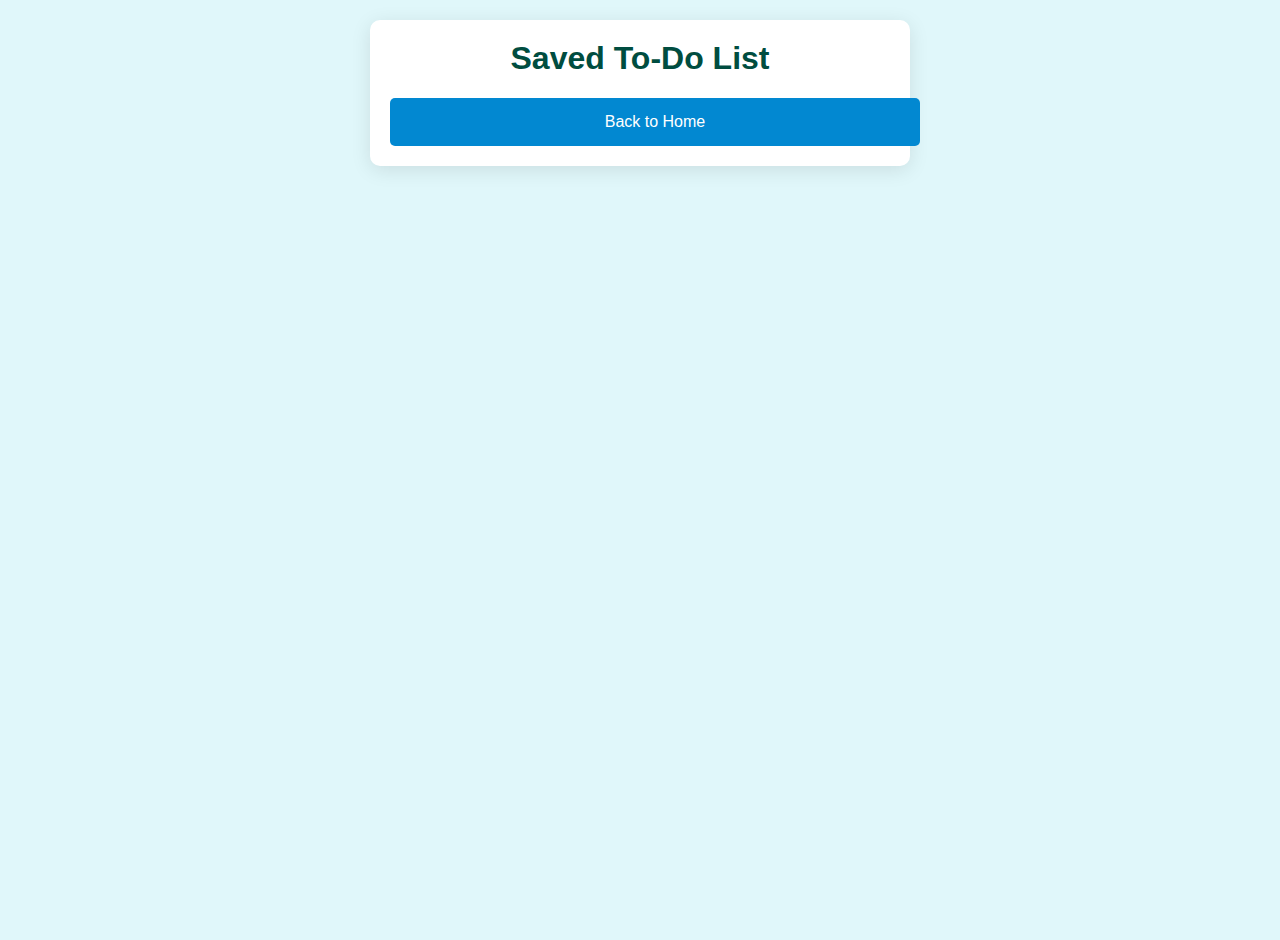
<file: TO-DO List/saved.html>
<!DOCTYPE html>
<html lang="en">
<head>
    <meta charset="UTF-8">
    <meta name="viewport" content="width=device-width, initial-scale=1.0">
    <title>Saved To-Do List</title>
    <style>
        body {
            font-family: 'Segoe UI', Tahoma, Geneva, Verdana, sans-serif;
            background-color: #e0f7fa;
            margin: 0;
            padding: 20px;
            display: flex;
            justify-content: center;
            align-items: flex-start;
            height: 100vh;
        }

        .saved-container {
            width: 500px;
            background: white;
            padding: 20px;
            border-radius: 10px;
            box-shadow: 0 4px 20px rgba(0, 0, 0, 0.1);
        }

        .saved-container h1 {
            margin-top: 0;
            color: #004d40;
            text-align: center;
        }

        ul {
            list-style-type: none;
            padding: 0;
            margin-top: 20px;
        }

        li {
            padding: 15px;
            margin-bottom: 10px;
            background-color: #004d40;
            border-radius: 5px;
            color: white;
        }

        .back-btn {
            display: block;
            width: 100%;
            padding: 15px;
            margin-top: 20px;
            text-align: center;
            background-color: #0288d1;
            color: white;
            border-radius: 5px;
            text-decoration: none;
            font-size: 16px;
            transition: background-color 0.3s ease;
        }

        .back-btn:hover {
            background-color: #004d40;
        }
    </style>
</head>
<body>
    <div class="saved-container">
        <h1>Saved To-Do List</h1>
        <ul id="saved-todo-list"></ul>
        <a href="index.html" class="back-btn">Back to Home</a>
    </div>

    <script>
        // Function to display saved to-do items
        window.onload = function() {
            const savedTodos = JSON.parse(localStorage.getItem('todos')) || [];

            const todoList = document.getElementById('saved-todo-list');

            savedTodos.forEach(todo => {
                const li = document.createElement('li');
                li.textContent = todo;
                todoList.appendChild(li);
            });
        }
    </script>
</body>
</html>
</file>
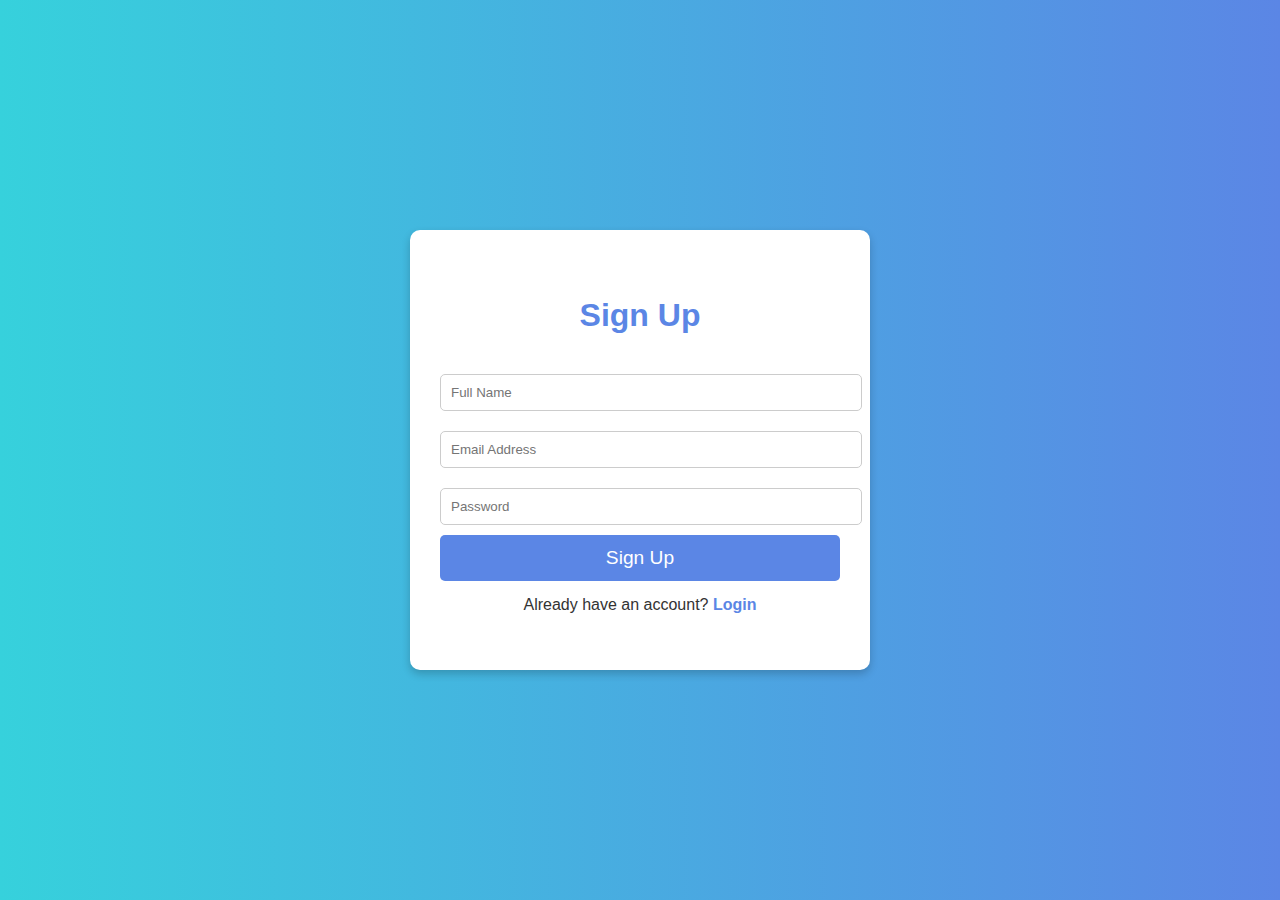
<file: TO-DO List/signup.html>
<!DOCTYPE html>
<html lang="en">
<head>
    <meta charset="UTF-8">
    <meta name="viewport" content="width=device-width, initial-scale=1.0">
    <title>Sign Up - To-Do List Application</title>
    <style>
        body {
            font-family: Arial, sans-serif;
            margin: 0;
            padding: 0;
            background: linear-gradient(to right, #36d1dc, #5b86e5);
            display: flex;
            justify-content: center;
            align-items: center;
            height: 100vh;
            color: #333;
        }
        .signup-container {
            background: white;
            padding: 40px 30px;
            border-radius: 10px;
            box-shadow: 0px 4px 8px rgba(0, 0, 0, 0.2);
            width: 100%;
            max-width: 400px;
            text-align: center;
        }
        .signup-container h2 {
            margin-bottom: 30px;
            font-size: 2em;
            color: #5b86e5;
        }
        .signup-container input[type="text"], .signup-container input[type="password"], .signup-container input[type="email"] {
            width: 100%;
            padding: 10px;
            margin: 10px 0;
            border: 1px solid #ccc;
            border-radius: 5px;
        }
        .signup-container button {
            width: 100%;
            padding: 12px;
            background: #5b86e5;
            border: none;
            color: white;
            font-size: 1.2em;
            border-radius: 5px;
            cursor: pointer;
            transition: background-color 0.3s;
        }
        .signup-container button:hover {
            background: #36d1dc;
        }
        .signup-container p {
            margin-top: 15px;
        }
        .signup-container a {
            color: #5b86e5;
            text-decoration: none;
            font-weight: bold;
        }
    </style>
</head>
<body>
    <div class="signup-container">
        <h2>Sign Up</h2>
        <form action="login.html" method="GET"> <!-- Redirect to login page after signup -->
            <input type="text" name="name" placeholder="Full Name" required>
            <input type="email" name="email" placeholder="Email Address" required>
            <input type="password" name="password" placeholder="Password" required>
            <button type="submit">Sign Up</button>
        </form>
        <p>Already have an account? <a href="login.html">Login</a></p>
    </div>
</body>
</html>
</file>
<file: micorblogging-app/styles.css>
body {
    font-family: 'Arial', sans-serif;
    background: linear-gradient(to bottom right, #FF6F61, #6FA3EF); /* Vibrant gradient background */
    color: #333;
    margin: 0;
    padding: 0;
}

h1, h2, h3, h4 {
    color: #fff;
    text-shadow: 2px 2px 4px rgba(0, 0, 0, 0.2);
}

.page {
    display: none;
    padding: 20px;
    border-radius: 10px;
    box-shadow: 0 4px 20px rgba(0, 0, 0, 0.2);
    background-color: rgba(255, 255, 255, 0.95); /* Light background for pages */
    margin: 20px auto;
    max-width: 800px;
}

#alert-box {
    display: none;
    padding: 10px;
    margin-bottom: 20px;
    border-radius: 5px;
    color: white;
    text-align: center;
    font-weight: bold;
}

.alert.success {
    background-color: #28a745; /* Green for success messages */
}

.alert.error {
    background-color: #dc3545; /* Red for error messages */
}

#user-id {
    font-weight: bold;
    font-size: 18px;
    color: #333;
}

input[type="text"], input[type="password"] {
    width: 100%;
    padding: 5px; /* Smaller padding for text fields */
    border: 1px solid #ddd;
    border-radius: 5px;
    margin-bottom: 10px;
    font-size: 14px; /* Smaller font size */
    transition: border-color 0.3s; /* Transition for border color */
}

input[type="text"]:focus, input[type="password"]:focus {
    border-color: #6FA3EF; /* Change border color on focus */
}

button {
    background-color: #FF6F61; /* Attractive button color */
    border: none;
    color: white;
    padding: 8px 12px; /* Smaller padding for buttons */
    text-align: center;
    text-decoration: none;
    display: inline-block;
    font-size: 14px; /* Smaller font size */
    margin: 5px 2px; /* Spacing between buttons */
    border-radius: 5px;
    cursor: pointer;
    transition: background-color 0.3s, transform 0.3s; /* Animation on hover */
}

button:hover {
    background-color: #FF4D4D; /* Darker shade on hover */
    transform: scale(1.05); /* Slight scale effect */
}

.post {
    border: 1px solid #ddd;
    border-radius: 10px;
    padding: 15px;
    margin-bottom: 15px;
    background-color: #fff; /* White background for posts */
    box-shadow: 0 2px 10px rgba(0, 0, 0, 0.1); /* Subtle shadow */
}

.post h4 {
    margin: 0;
    font-size: 18px;
    color: #333;
}

.comments {
    margin-top: 10px;
}

.comment {
    border-top: 1px solid #ddd;
    padding: 5px 0;
}

.comment strong {
    color: #FF6F61; /* Color for comment username */
}

#follow-users-list {
    margin-top: 20px;
}

/* Responsive styles */
@media (max-width: 600px) {
    button {
        width: 100%; /* Full width for buttons on small screens */
    }

    .page {
        padding: 10px; /* Reduced padding for smaller screens */
    }
}
</file>
<file: project dashboard/styles.css>
body {
  font-family: Arial, sans-serif;
  margin: 0;
  padding: 0;
  background-color: #f4f4f9;
  color: #333;
}

.container {
  width: 90%;
  max-width: 1200px;
  margin: 20px auto;
}

header {
  text-align: center;
  padding: 20px 0;
  background-color: #007bff;
  color: white;
}

main {
  margin-top: 20px;
}

.add-btn {
  background-color: #28a745;
  color: white;
  border: none;
  padding: 10px 20px;
  cursor: pointer;
  margin-bottom: 20px;
}

.task-list table {
  width: 100%;
  border-collapse: collapse;
  background-color: white;
}

.task-list th, .task-list td {
  padding: 10px;
  border: 1px solid #ddd;
  text-align: center;
}

.task-list th {
  background-color: #007bff;
  color: white;
}

.status {
  cursor: pointer;
  font-weight: bold;
}

button {
  padding: 5px 10px;
  margin: 2px;
}

.modal {
  display: none;
  position: fixed;
  top: 0;
  left: 0;
  width: 100%;
  height: 100%;
  background-color: rgba(0, 0, 0, 0.5);
}

.modal-content {
  background-color: white;
  margin: 10% auto;
  padding: 20px;
  width: 50%;
  border-radius: 5px;
}

.close {
  float: right;
  cursor: pointer;
  font-size: 20px;
  color: red;
}

.save-btn {
  background-color: #007bff;
  color: white;
  border: none;
  padding: 10px 20px;
  cursor: pointer;
}
</file>
<file: survey application/styles.css>
/* General Styles */
body {
  font-family: Arial, sans-serif;
  margin: 0;
  padding: 0;
  background: linear-gradient(120deg, #f6d365, #fda085);
  display: flex;
  justify-content: center;
  align-items: center;
  height: 100vh;
}

.survey-container {
  width: 90%;
  max-width: 600px;
  background: #fff;
  border-radius: 10px;
  box-shadow: 0 4px 8px rgba(0, 0, 0, 0.1);
  padding: 20px;
  text-align: center;
}

/* Header Section */
header {
  margin-bottom: 20px;
}

header h1 {
  font-size: 1.8rem;
  margin-bottom: 10px;
  color: #333;
}

header p {
  font-size: 1rem;
  color: #555;
}

/* Progress Bar */
.progress-bar-container {
  width: 100%;
  background: #e0e0e0;
  border-radius: 5px;
  overflow: hidden;
  margin: 20px 0;
  height: 10px;
}

.progress-bar {
  height: 100%;
  width: 0%;
  background: #4caf50;
  transition: width 0.3s ease-in-out;
}

/* Question Section */
form .question h3 {
  font-size: 1.2rem;
  margin-bottom: 10px;
  color: #333;
}

form label {
  display: block;
  text-align: left;
  margin: 5px 0;
  color: #555;
}

form input[type="radio"],
form input[type="checkbox"] {
  margin-right: 10px;
}

/* Buttons */
.buttons {
  margin-top: 20px;
}

button {
  padding: 10px 20px;
  border: none;
  border-radius: 5px;
  font-size: 1rem;
  cursor: pointer;
  transition: background 0.3s ease;
}

button:focus {
  outline: none;
}

#backBtn {
  background: #f44336;
  color: #fff;
}

#nextBtn {
  background: #2196f3;
  color: #fff;
}

#submitBtn,
#closeSurveyBtn,
#backToSurveyBtn {
  background: #4caf50;
  color: #fff;
}

button:hover {
  opacity: 0.8;
}

/* Thank You and Success Messages */
.thank-you,
.success-message {
  text-align: center;
  padding: 20px;
}

.thank-you h2,
.success-message h2 {
  font-size: 1.5rem;
  margin-bottom: 10px;
  color: #4caf50;
}

.thank-you p,
.success-message p {
  font-size: 1rem;
  color: #555;
}

.thank-you button,
.success-message button {
  margin-top: 20px;
}
</file>
<file: food delivery website/styles.css>
/* Global Styles */
body {
    font-family: 'Arial', sans-serif;
    margin: 0;
    padding: 0;
    background: linear-gradient(120deg, #e0f7fa, #ffecb3); /* Soft gradient background */
    color: #333; /* Set a default text color */
    background-size: 200% 200%; /* For animation effect */
    animation: gradient 10s ease infinite; /* Animated background gradient */
}

@keyframes gradient {
    0% { background-position: 0% 50%; }
    50% { background-position: 100% 50%; }
    100% { background-position: 0% 50%; }
}

header {
    background: linear-gradient(135deg, #ff6b6b, #ff3d3d); /* Gradient header */
    color: #fff;
    padding: 20px 0;
    text-align: center;
    box-shadow: 0 2px 10px rgba(0, 0, 0, 0.3);
    border-bottom: 3px solid #ff4747; /* Add a bottom border for definition */
}

/* Footer Styles */
footer {
    background: linear-gradient(135deg, #333, #444); /* Gradient footer */
    color: #fff;
    text-align: center;
    padding: 10px 0;
    position: relative;
    bottom: 0;
    width: 100%;
    box-shadow: 0 -2px 10px rgba(0, 0, 0, 0.3); /* Shadow effect for footer */
}

/* Container Styles */
.login-container, .restaurants, #cartContainer, #orderSummaryContainer {
    max-width: 800px;
    margin: 20px auto;
    padding: 20px;
    background: #ffffff; /* White background for content areas */
    border-radius: 15px; /* Rounded corners */
    box-shadow: 0 8px 30px rgba(0, 0, 0, 0.2); /* Soft shadow */
    transition: transform 0.3s; /* Transform transition */
}

.login-container:hover, .restaurants:hover, #cartContainer:hover, #orderSummaryContainer:hover {
    transform: translateY(-5px); /* Lift effect on hover */
}

/* Headings */
h2, h3, h4 {
    color: #444; /* Darker headings for contrast */
    text-shadow: 1px 1px 2px rgba(0, 0, 0, 0.1); /* Subtle text shadow for depth */
}

/* Input Fields */
input {
    width: 100%;
    padding: 12px;
    margin: 10px 0;
    border: 1px solid #ddd;
    border-radius: 5px;
    font-size: 16px;
    transition: border 0.3s, box-shadow 0.3s; /* Transition for border and shadow */
}

input:focus {
    border-color: #ff6b6b; /* Change border color on focus */
    box-shadow: 0 0 5px rgba(255, 107, 107, 0.5); /* Shadow on focus */
}

/* Button Styles */
button {
    padding: 10px 15px;
    background-color: #ff4747; /* Button color */
    color: white;
    border: none;
    border-radius: 5px;
    cursor: pointer;
    font-size: 16px;
    transition: background-color 0.3s, transform 0.3s, box-shadow 0.3s; /* Include shadow transition */
}

button:hover {
    background-color: #e63939; /* Button hover color */
    transform: scale(1.05); /* Slightly enlarge button on hover */
    box-shadow: 0 4px 15px rgba(0, 0, 0, 0.3); /* Shadow effect on hover */
}

/* Restaurant List Styles */
.restaurant-list {
    display: flex;
    flex-wrap: wrap;
    justify-content: space-between;
}

.restaurant-card {
    background: linear-gradient(135deg, #fff9c4, #ffe082); /* Gradient for restaurant cards */
    border-radius: 10px;
    padding: 20px;
    margin: 10px;
    flex: 1 0 30%; /* Allows 3 items per row */
    box-shadow: 0 4px 15px rgba(0, 0, 0, 0.1); /* Soft shadow */
    transition: transform 0.3s, box-shadow 0.3s; /* Transition for shadow and transform */
}

.restaurant-card:hover {
    transform: translateY(-3px); /* Lift effect on hover */
    box-shadow: 0 6px 20px rgba(0, 0, 0, 0.3); /* Enhanced shadow on hover */
}

/* Menu Container Styles */
.menu-container {
    margin-top: 20px;
    padding: 10px;
    background: #f9fbe7; /* Light green background */
    border-radius: 10px;
    box-shadow: 0 2px 10px rgba(0, 0, 0, 0.1);
}

/* Menu Item Styles */
.menu-item {
    display: flex;
    align-items: center;
    justify-content: space-between;
    margin: 10px 0;
    padding: 10px;
    border-bottom: 1px solid #ddd; /* Separator for menu items */
    transition: background-color 0.3s; /* Transition for background */
}

.menu-item:hover {
    background-color: rgba(255, 107, 107, 0.1); /* Light background on hover */
}

.menu-item:last-child {
    border-bottom: none; /* Remove last border */
}

.menu-item img {
    width: 60px; /* Small size for item images */
    height: 60px;
    border-radius: 5px;
    transition: transform 0.3s; /* Transition for image */
}

.menu-item img:hover {
    transform: scale(1.1); /* Zoom effect on image hover */
}

/* Cart Styles */
#cartItems {
    margin-bottom: 15px;
}

#totalAmount {
    font-weight: bold;
    margin-bottom: 10px;
    color: #ff4747;
}

/* Order Summary Styles */
#orderSummary {
    margin-bottom: 15px;
}

/* Styles for small buttons */
.small-button {
    padding: 5px 10px; /* Smaller padding for smaller buttons */
    background-color: #ff4747; /* Button color */
    color: white;
    border: none;
    border-radius: 5px;
    cursor: pointer;
    font-size: 12px; /* Smaller font size */
    transition: background-color 0.3s, transform 0.3s; /* Include transform transition */
}

.small-button:hover {
    background-color: #e63939; /* Button hover color */
    transform: scale(1.05); /* Slightly enlarge small button on hover */
}

/* Responsive Design */
@media (max-width: 600px) {
    .restaurant-card {
        flex: 1 0 100%; /* Stacks restaurant cards on small screens */
    }
}
</file>
<file: classifieds web application/styles.css>
/* General Reset */
* {
    margin: 0;
    padding: 0;
    box-sizing: border-box;
    font-family: 'Segoe UI', Tahoma, Geneva, Verdana, sans-serif;
}

/* Body Styling */
body {
    background: linear-gradient(135deg, #f0f4ff, #cfe0e8);
    color: #333;
    display: flex;
    flex-direction: column;
    align-items: center;
    min-height: 100vh;
}

/* Header Styling */
header {
    width: 100%;
    background: linear-gradient(90deg, #4CAF50, #2D9CDB);
    color: #fff;
    padding: 15px 0;
    text-align: center;
    box-shadow: 0 4px 8px rgba(0, 0, 0, 0.2);
    position: sticky;
    top: 0;
    z-index: 10;
}

header h1 {
    font-size: 2em;
    font-weight: 600;
}

#user-info {
    font-size: 1em;
    margin-top: 5px;
    opacity: 0.8;
}

/* Button Styling */
button {
    padding: 12px 20px;
    margin: 10px 5px;
    border: none;
    border-radius: 25px;
    font-size: 1em;
    font-weight: 600;
    cursor: pointer;
    transition: all 0.3s ease;
    box-shadow: 0 4px 6px rgba(0, 0, 0, 0.2);
}

button:hover {
    transform: scale(1.05);
}

#logout-btn {
    background-color: #FF6B6B;
    color: #fff;
}

#sell-product-btn, #back-btn {
    background-color: #2d89ef;
    color: #fff;
}

/* Form Section */
form {
    display: flex;
    flex-direction: column;
    width: 100%;
    max-width: 350px;
    margin: 20px auto;
    padding: 25px;
    background-color: #ffffff;
    border-radius: 10px;
    box-shadow: 0 6px 12px rgba(0, 0, 0, 0.1);
    transition: transform 0.3s ease;
}

form:hover {
    transform: translateY(-5px);
}

form input {
    padding: 12px;
    font-size: 1em;
    border: 1px solid #ddd;
    border-radius: 5px;
    margin-top: 15px;
}

form button {
    background-color: #4CAF50;
    color: white;
    margin-top: 20px;
}

/* Section Titles */
h2 {
    margin: 20px 0 10px;
    font-size: 1.8em;
    color: #333;
    text-align: center;
}

/* Ads Section */
#ads {
    width: 100%;
    max-width: 900px;
    margin-top: 20px;
}

#ad-list {
    list-style-type: none;
    padding: 0;
}

#ad-list li {
    background: #ffffff;
    border-radius: 10px;
    padding: 20px;
    margin: 10px 0;
    display: flex;
    flex-direction: column;
    box-shadow: 0 4px 10px rgba(0, 0, 0, 0.1);
    transition: transform 0.3s ease;
}

#ad-list li:hover {
    transform: scale(1.02);
}

#ad-list li img {
    max-width: 100%;
    height: auto;
    border-radius: 10px;
    margin-bottom: 15px;
}

#ad-list li button {
    background-color: #2d89ef;
    color: white;
    margin-top: 10px;
}

/* Order Summary Modal */
#order-summary {
    position: fixed;
    top: 0;
    left: 0;
    width: 100%;
    height: 100%;
    background: rgba(0, 0, 0, 0.5);
    display: flex;
    align-items: center;
    justify-content: center;
}

#summary-content {
    background-color: #ffffff;
    padding: 25px;
    border-radius: 10px;
    max-width: 500px;
    width: 90%;
    text-align: center;
    box-shadow: 0 8px 16px rgba(0, 0, 0, 0.2);
}

#summary-content h3 {
    margin-bottom: 15px;
    color: #4CAF50;
    font-size: 1.5em;
}

#summary-content p, #summary-content ul {
    margin: 10px 0;
}

#order-summary button {
    margin-top: 20px;
    background-color: #FF6B6B;
    color: white;
}

/* Responsive Design */
@media (max-width: 600px) {
    header h1 {
        font-size: 1.5em;
    }

    form {
        width: 90%;
    }

    #ads {
        max-width: 100%;
        padding: 10px;
    }

    #summary-content {
        width: 90%;
    }
}
</file>
<file: Leave Management System/styles.css>
/* General Reset */
* {
  margin: 0;
  padding: 0;
  box-sizing: border-box;
  font-family: "Poppins", sans-serif;
}

/* Body */
body {
  background: linear-gradient(135deg, #8e44ad, #3498db);
  min-height: 100vh;
  display: flex;
  align-items: center;
  justify-content: center;
  padding: 20px;
}

/* Container */
.container {
  max-width: 900px;
  background: rgba(255, 255, 255, 0.15);
  backdrop-filter: blur(15px);
  border-radius: 15px;
  padding: 40px;
  box-shadow: 0 8px 32px rgba(0, 0, 0, 0.2);
  color: #ffffff;
  transition: transform 0.3s ease, box-shadow 0.3s ease;
}

.container:hover {
  transform: scale(1.03);
  box-shadow: 0 12px 35px rgba(0, 0, 0, 0.3);
}

/* Header */
h1 {
  font-size: 28px;
  text-align: center;
  margin-bottom: 30px;
  color: #ecf0f1;
  text-shadow: 2px 2px 4px rgba(0, 0, 0, 0.4);
}

/* Form Styles */
form {
  display: flex;
  flex-direction: column;
  gap: 20px;
}

input, select, textarea {
  padding: 14px;
  border: none;
  border-radius: 8px;
  font-size: 14px;
  background: rgba(255, 255, 255, 0.2);
  color: #ffffff;
  box-shadow: 0 4px 10px rgba(0, 0, 0, 0.1);
  transition: box-shadow 0.3s ease, transform 0.2s ease;
}

input[type="number"] {
  -moz-appearance: textfield;
}

input:focus, select:focus, textarea:focus {
  outline: none;
  box-shadow: 0 4px 15px rgba(255, 255, 255, 0.3);
  transform: scale(1.02);
}

button {
  padding: 14px 20px;
  font-size: 16px;
  border: none;
  border-radius: 8px;
  cursor: pointer;
  background: linear-gradient(to right, #6a11cb, #2575fc);
  color: #ffffff;
  text-transform: uppercase;
  font-weight: bold;
  box-shadow: 0 4px 15px rgba(0, 0, 0, 0.2);
  transition: background 0.3s ease, transform 0.2s ease;
}

button:hover {
  background: linear-gradient(to right, #5a0ea1, #1f63cc);
  transform: scale(1.05);
}

button:disabled {
  background: rgba(255, 255, 255, 0.3);
  color: rgba(255, 255, 255, 0.7);
  cursor: not-allowed;
}

/* Hidden Class */
.hidden {
  display: none;
}

/* Employee Details */
#employeeDetailsSection p {
  font-size: 16px;
  color: #dcdde1;
  margin-bottom: 15px;
  line-height: 1.6;
}

#employeeDetailsSection button {
  margin-top: 20px;
  background: linear-gradient(to right, #2ecc71, #27ae60);
}

#employeeDetailsSection button:hover {
  background: linear-gradient(to right, #28a745, #218838);
}

/* Manager Section */
#managerSection table {
  width: 100%;
  border-collapse: collapse;
  margin-top: 20px;
}

#managerSection table th, #managerSection table td {
  padding: 14px;
  text-align: left;
  border-bottom: 1px solid rgba(255, 255, 255, 0.2);
  color: #ffffff;
}

#managerSection table th {
  background: linear-gradient(to right, #6a11cb, #2575fc);
  color: #ffffff;
  text-transform: uppercase;
}

#managerSection table td button {
  padding: 8px 12px;
  border: none;
  border-radius: 5px;
  background: linear-gradient(to right, #f39c12, #f1c40f);
  color: #ffffff;
  cursor: pointer;
  transition: background 0.3s ease, transform 0.2s ease;
}

#managerSection table td button:hover {
  background: linear-gradient(to right, #d4880b, #e2b509);
  transform: scale(1.1);
}

/* Apply Leave Section */
#leaveApplicationSection form {
  max-width: 400px;
  margin: 0 auto;
}

textarea {
  height: 150px;
  resize: vertical;
}

/* Logout Button */
#logoutEmployee, #managerSection button {
  background: linear-gradient(to right, #e74c3c, #c0392b);
  margin-top: 20px;
  color: #ffffff;
}

#logoutEmployee:hover, #managerSection button:hover {
  background: linear-gradient(to right, #d44d39, #a93226);
}

/* Responsive Design */
@media (max-width: 768px) {
  .container {
    padding: 20px;
  }

  form {
    gap: 15px;
  }

  button {
    padding: 10px 15px;
    font-size: 14px;
  }

  #managerSection table th, #managerSection table td {
    font-size: 14px;
    padding: 10px;
  }
}

@media (max-width: 480px) {
  .container {
    padding: 15px;
  }

  button {
    font-size: 12px;
    padding: 8px 12px;
  }

  #managerSection table th, #managerSection table td {
    font-size: 12px;
    padding: 8px;
  }
}
</file>
